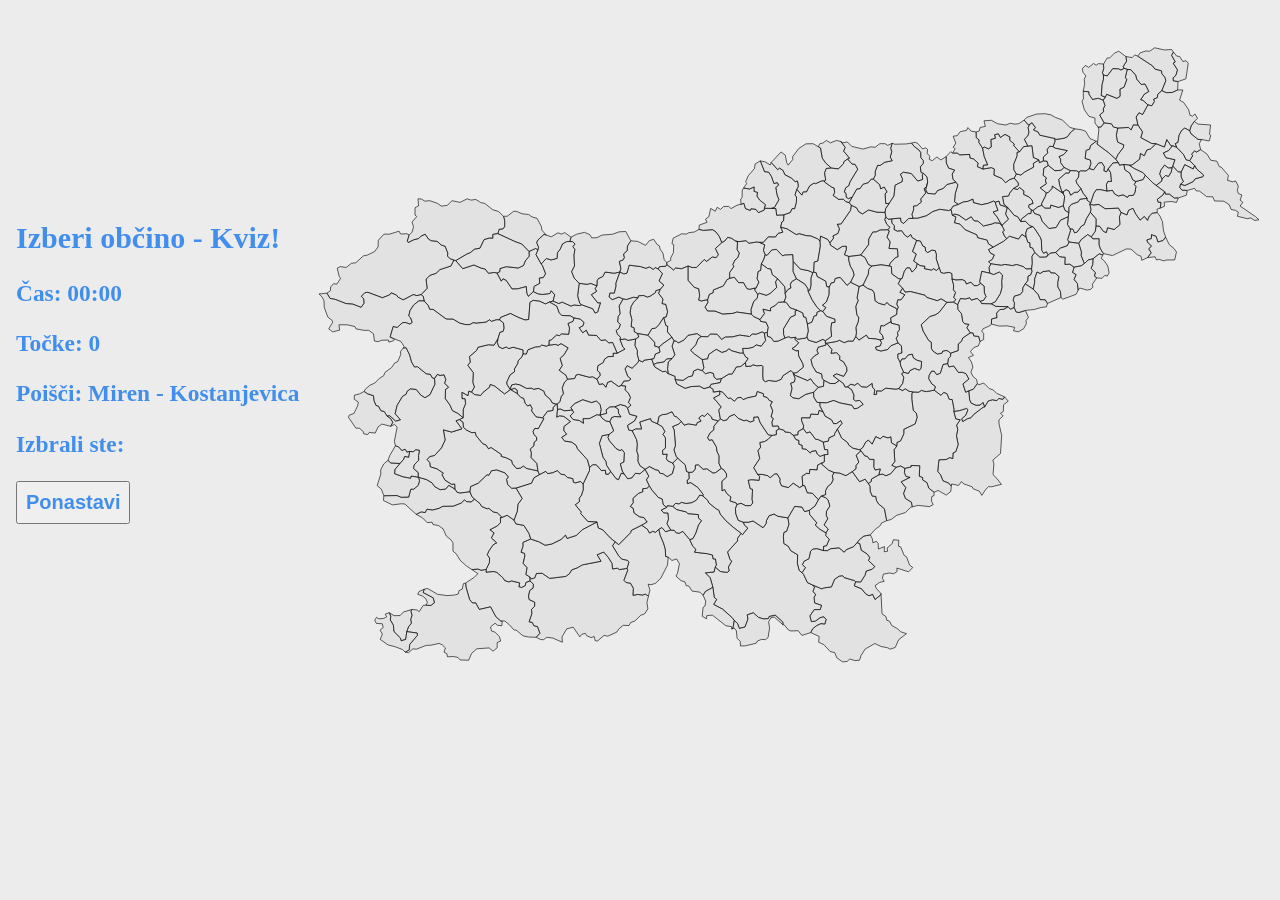
<file: obcine/map.html>
<!DOCTYPE html>
<html>

<head>
	<link rel="stylesheet" href="styles.css">
	<title>Občine</title>
</head>

<body>

	<div id="intro">
		<h2>Izberi občino - Kviz!</h2>
		<h3>
			Čas:
			<span id="timeTitle">00:00</span>
		</h3>

		<h3>
			Točke:
			<span id="scoreTitle">0</span>
		</h3>

		<h3>
			Poišči:
			<span id="searchTitle"></span>
		</h3>

		<h3>
			Izbrali ste:
			<span id="obName"></span>
		</h3>

		<button onclick="reset()" id="resetButton">Ponastavi</button>
	</div>

	<svg id="map" xmlns="http://www.w3.org/2000/svg" xmlns:xlink="http://www.w3.org/1999/xlink" version="1.1"
		viewBox="-10 -10 1068 713.5" height="704" width="1061" id="Slovenia_Občina_2011">
		<path id="SI-001"
			d="m 155.8,412.9 -3.7,1.4 6.6,8.9 -11.5,3.6 -9.1,-2.5 2,11.3 -4.1,8.7 -7.5,8.4 -5.5,1.3 -3,3.4 3,3.3 0.6,4.7 7.7,2.4 6.8,4.8 -1.6,1.5 3.5,6.2 7.3,4.6 3.4,-0.3 0.2,5.5 2.2,3.4 3.4,1.1 11.2,-1.5 0.7,-5.7 8.5,-3.8 9.7,-9.3 2,0.6 3.1,-5.2 5.9,-0.7 9,3.2 3.6,4.4 -1.9,2.7 1.2,5.8 4.5,4.2 4.9,-0.2 17.2,-5.5 2.7,-6 6.1,-3.5 -1.8,-4.2 -12.5,-2.7 -3.6,-2.7 -3.1,2.2 -4.5,0.6 -4.5,-5.3 -0.9,-3.6 -5.9,-3 -5.7,-1.6 0.2,-2.1 -11.5,-7.8 -2.9,1.4 -2.8,-4.3 -3.5,-1.3 -7.3,-8.8 -1.1,-3.8 -3.7,0.4 -6.1,-3 -3.3,-3 -0.3,-5.5 z"
			data-name="Ajdovščina " />
		<path id="SI-002"
			d="m 948,108.8 -1.8,-0.1 -4.6,-6.8 -2.7,8.3 -9.3,-3.7 -6.1,5.8 -4.1,1.2 -2.9,6.4 -4.2,-2.6 -0.9,6.4 -8.4,6.4 -3.5,0.2 6.1,3.9 9.5,4.5 2.5,2.8 8.8,8.8 3.4,2.6 6.1,-4.7 0.5,-2.5 -2.6,-5.3 1.1,-4.4 4.2,-5.7 4.2,3.2 4.1,-0.1 0.9,-2 2.4,-7.1 -10,-2.2 -2.9,-5.3 5.8,-2.6 z"
			data-name="Beltinci " />
		<path id="SI-003"
			d="m 246.8,240.1 -5.8,-10.4 2.2,-5 -2.4,-1.9 -7.6,3.4 0.3,5.2 -4.3,5.2 -2.1,5.2 -5.8,2.8 -13.3,-1.5 -7,2.1 -0.3,3.6 -3.1,1.3 4.8,9.1 1.9,-2.6 3.6,1.8 6.5,9.5 6.4,-0.2 9.4,-2.5 0.6,7.4 1.7,3.5 5.6,-5.3 0.9,-5.8 6.2,-3.4 -0.5,-5.8 4.3,-0.5 2.7,-4.3 -3.4,-8.9 z"
			data-name="Bled " />
		<path id="SI-004"
			d="m 151.9,236.4 -2.2,-0.7 -3.1,6.6 -12.4,4.1 -4.2,4.1 -6.7,2.2 -4.4,4.3 1.2,10.2 -6.7,6.9 2.4,2 1,5.1 4.4,4.9 1.8,4.4 3.8,0.1 13.2,9.8 2.1,1 h 6.8 l 7.1,4.3 6.5,1.7 h 5 l 3.8,-2.1 3.2,0.6 11.1,-1.2 3.8,-2.6 2.3,1.8 5.1,-1.8 3.8,0.1 1,-2.7 11,-4.4 8.5,4.2 7.7,3 4.1,-0.5 1.4,-19 3.5,-2.3 7.3,1 6.4,3 4.5,-2.1 4,-1.1 1.8,-7 -3.9,-4.5 -1.4,3.1 -8.6,1.1 -4.8,-0.8 -5,-2.4 -5.6,5.3 -1.7,-3.5 -0.6,-7.4 -9.4,2.5 -6.4,0.2 -6.5,-9.5 -3.6,-1.8 -1.9,2.6 -4.8,-9.1 -3,-0.6 -6.4,0.9 -3.7,-4.7 -4.4,-1 -8.1,-3.5 -12.3,4.1 z"
			data-name="Bohinj " />
		<path id="SI-005"
			d="m 338.8,473.2 -1.9,-3.1 -2.2,-8.1 4,-2 0.5,-10.3 -2.8,-3.6 -2,1.3 -4.4,-2.3 -7.4,-8.7 -1.6,-3.5 1.2,-3.5 -7.8,1.5 -3,8.4 4,15.5 3.2,4.5 0.9,4.6 4.3,6.6 h 0.1 l 6,8.1 2.8,1.1 3,-7.1 z"
			data-name="Borovnica " />
		<path id="SI-006"
			d="m 100.2,207.9 -2.6,-1.4 -7,0.3 -1.7,-3.1 -10.7,3.3 h -6.1 l -6.2,6.8 -0.3,7.3 -3.9,5.3 -7.9,3.8 -4.5,0.9 -8.4,7.6 -5,0.7 -5.8,4.6 -6.3,-1 -3.6,1.8 2.2,9 1.6,2.4 -4.2,6.3 -3.6,-0.5 -3.3,3.7 -0.2,4.1 -3.9,2.7 3.4,5.8 5.7,1.1 12.1,4.7 7.6,0.6 9.2,3.6 3.3,-4.6 -0.4,-4.8 -2.6,-2.9 3.9,-4 3.3,-0.4 16.1,6 8.1,-3.2 1.7,-2.2 5.8,2.4 1.6,2.3 6,3.1 11.2,-5.9 3.9,1.2 4.7,-1.2 6.7,-6.9 -1.2,-10.2 4.4,-4.3 6.7,-2.2 4.2,-4.1 12.4,-4.1 3.1,-6.6 -4,-1.4 -3,-3 0.4,-3.2 -3,-7.7 -4.3,-1.4 -4.6,-4 -6.7,-0.8 -2.8,-1.7 -3.7,-5.4 -4.6,1.9 -2.7,2.8 -5.5,1.4 -6,3 -1.1,-1.7 z"
			data-name="Bovec " />
		<path id="SI-007"
			d="m 50.2,381.7 -5,2.6 -6,1.6 v 4.5 l 4.5,3.2 -0.8,4.1 -4.2,8.5 -5,1.7 -1,2.5 8.2,12 4,0.2 4.1,3.4 0.5,2.6 4.5,1 2,-2.4 6.4,0.7 3.2,-6.8 4.2,-3.2 9.9,2.5 2.3,-4.4 -2.5,-4.2 -3.8,-2.7 -3.2,-5.1 -3.8,-1 -2.5,-4.9 -2.9,-0.9 -2.1,-5.3 -0.7,-5.5 -6.5,-2.1 z"
			data-name="Brda " />
		<path id="SI-008"
			d="m 322.2,429.4 -1.2,3.5 1.6,3.5 7.4,8.7 4.4,2.3 2,-1.3 2.8,3.6 -0.5,10.3 -4,2 2.2,8.1 1.9,3.1 4,5.5 4.6,-0.9 4,-5.2 5.1,0.6 5.7,-5 -5.7,-4.1 -2.2,-4.9 0.2,-6.9 -1.5,-4.2 0.6,-8.1 -0.9,-4.9 -4.9,-9.8 -3.8,-0.8 -1.3,-5.1 7.8,-5 2.6,-5.2 -8.1,-2.2 -2.3,-6.8 -1.9,-2.3 -6.1,-1.7 -6.3,2.6 4,2.7 0.3,4.4 2.6,4 -7.1,-0.4 -3.2,1.2 -2,4.6 4.3,10.1 z"
			data-name="Brezovica " />
		<path id="SI-009"
			d="m 702.2,486.9 0.5,-2.5 7.6,1.7 3.1,-4.2 2.9,2.5 9.1,3.2 1.1,2.2 6.8,2.6 2.9,4.7 3.7,-5.8 3.7,-4 3,0.3 11.3,-2.7 -5,-6.6 -4.3,-4.2 1,-11.9 -1.2,-4.3 8.5,-7.3 1.3,-20 -2.9,-12.7 -0.2,-4.6 4.8,-4.4 -3,-3 3.1,-1.9 0.3,-7.5 5.2,-4.1 -4.1,-4.7 -1.8,2.7 -4.6,-1 -2.2,2.5 -4.8,-1 -4.7,1.3 -4,6.7 -1.7,0.3 -10.3,7.9 -3.3,3.8 -3.9,1.1 -5.1,3.1 -1.1,-3.1 4.4,-3.8 2.5,-6.2 -1.5,-1.5 -8.2,2.5 -6.1,0.8 2.2,8.4 4.9,1 -4,5.9 1.3,4.8 -1.4,7 1.9,9.8 -2.6,7.8 -3.1,1.5 -0.3,6.3 -3.4,-1.2 -4,2.2 -8,0.3 -1.3,13.1 3,3.3 2.8,6.9 6.5,2.7 z"
			data-name="Brežice " />
		<path id="SI-010"
			d="m 887.2,89.1 -4.8,-1.1 -2.3,-3.6 -8.2,-1 -3.3,4.5 -3.4,0.2 1,2.2 -1.5,14.3 -0.7,2.3 13,9.7 8,7.3 2.4,-5.3 5.9,-7.7 0.6,-3.1 -6.9,-3.1 -1.4,-7.5 z"
			data-name="Tišina " />
		<path id="SI-011"
			d="m 604.2,263.5 -4.4,1.7 -2.2,12.7 1.2,2.8 -2.7,6.7 1.4,9.9 2,1.8 -0.6,5.2 -2.6,6.4 0.6,5.6 -0.8,4.3 3.6,4.1 8.2,-5.6 2.3,3.6 8,0.6 5,1.2 3.8,-1.2 -1.3,-4 -2.9,-3.3 1.4,-7.5 2.8,0.5 8.1,-4.7 0.6,1.6 -0.8,-5.9 6.7,-3.8 0.4,-5.3 -1,-1.6 -7.6,-3.7 -2.4,-2.8 -3.1,2.7 -6.4,-1.9 -3.8,-2.6 -1,-8.7 -2.2,-3.3 -5.1,-1.7 z"
			data-name="Celje " />
		<path id="SI-012"
			d="m 382.8,299.6 2.8,-0.6 1.6,-5.7 -2,-8.3 -4.2,-0.9 1.1,-4.9 -4.9,-6.5 1.9,-4.6 -5.1,1.7 -0.2,2 -6.1,4.1 -3.2,0.9 -3.8,-1.7 -5.9,0.3 -0.7,2.4 -4.7,4.7 -2.9,4.9 -1,6.9 2,7.8 -0.9,7.7 3.3,1.2 0.3,4.5 3.7,1.9 11.5,1.9 4.4,-7.4 3.9,-0.4 3.8,-3.8 z"
			data-name="Cerklje na Gorenjskem " />
		<path id="SI-013"
			d="m 358.4,530.3 6.1,-3.6 -3.5,-4.8 -5.3,-1.2 -5.7,-4 -1.1,-5.4 -3.1,-1.8 3.3,-4.2 -0.3,-4.9 6,-5.4 4.9,-1.9 -0.2,-3.3 4.9,-0.6 2.6,-2.4 -3.3,-7 2.6,-4 -4.1,-7.6 v 0 l -5.7,5 -5.1,-0.6 -4,5.2 -4.6,0.9 -4,-5.5 -3.1,-0.6 -3,7.1 -2.8,-1.1 -6,-8.1 h -0.1 l -2.2,3.1 -3.1,-0.1 -0.4,-4.3 -4.4,0.4 -5.7,-6.5 h -4.1 l -3.4,3 -0.1,3.4 -7.1,15.1 0.2,6.2 -2.1,6.3 -2.4,3.3 0.3,3.6 -4.7,3.5 6.8,8.4 -1.1,1 8.3,9.2 10.1,0.6 1.4,6.6 5.2,2.2 8.3,9 5.3,4.2 4,3.2 13.2,-13.3 0.9,-2.6 z"
			data-name="Cerknica " />
		<path id="SI-014"
			d="m 226.7,339.9 v -4.3 l -11,-3 -5.1,1.4 -2.6,-1.7 -4.4,1.7 -3.9,-2 -1.6,-4.7 0.8,-4.5 -4.5,7.5 -6.3,-0.5 -11.5,2.8 -1.7,3.7 -7.8,6.6 0.9,6.2 -2.8,3.5 6.2,8.3 -0.6,10.7 1.8,5.2 -3.3,5.6 3.6,2.8 6.6,1 2.7,-3.4 7.2,-5.8 0.8,-3 4.8,1.7 11.1,8.8 6.6,-4.9 -0.4,-0.3 -3.4,-5.4 -0.3,-2.7 3.7,-7.9 4.8,-3.4 0.1,-3.4 3.8,-6.2 0.1,-2.5 4.2,-4.5 z"
			data-name="Cerkno " />
		<path id="SI-015"
			d="m 948.3,131.4 -0.9,2 -0.9,4.6 -3,4.8 -3.3,-1 -3.8,3.9 -0.5,2.5 -6.1,4.7 9.5,7.1 0.8,2.6 h 4.4 l 5.6,4.4 4.2,-0.2 9.1,-3.1 0.8,-4.7 -2.3,-0.8 h -3.3 l -2.6,-2.9 0.9,-3.8 3.2,-2.9 -2.5,-5.1 v -5.6 l -3.4,-0.2 z"
			data-name="Črenšovci " />
		<path id="SI-016"
			d="m 494.7,178.2 -0.2,2 -6.5,2.8 -2.8,-3.6 -5.4,-0.7 -0.8,1.9 -5.3,-2 -1.8,-5.9 -3.3,1.2 -4,0.8 -7,3.9 -2.5,-2.4 h -5.5 l -3.8,3.3 -3.5,-2.4 -2.2,4.4 -5.1,-3.1 -2,9.1 -3.7,2.9 1.6,3.5 -8.5,3 -0.4,4.8 4.8,1.2 10.2,-0.8 3.6,2.2 4,5.3 2.7,6.8 3.6,-2 3.1,-3.9 4.2,1.2 4.5,3 3.5,0.6 8.1,-0.9 3.2,2.8 7.9,-1.4 3.7,0.3 h 4.5 l 5.3,-6 8,0.1 3,-4 5.3,-1.4 -2.4,-5.5 1.2,-5.8 2,-1.3 0.4,-6.7 -8.1,0.4 -0.8,-7.3 -5.6,-0.2 z"
			data-name="Črna na Koroškem " />
		<path id="SI-017"
			d="m 546.2,649.5 9.3,4.3 -0.6,6.4 5.8,2.7 7,7.6 5.1,1.3 2.3,5.7 6.3,4.5 5.1,-0.4 2.8,-2.7 6.1,1.7 4.9,-0.4 1.7,-5.3 4.7,-7.2 10.6,-6 6.9,3.2 7.4,1.5 2.8,1.5 5.6,-1.9 3.7,-8.5 8.8,-6.8 -6.7,-2.2 -3,-3.1 -6.7,-3.8 -2.5,-4.8 -3,-1 -0.9,-4.1 -4.4,-3.1 -1.1,-22.4 -1.1,2.1 -5.6,4.4 -2.6,-5.7 -4.1,1.6 -4,-2.5 -4.1,-5.2 -8.1,-3.3 1.4,-4.6 -1.2,-1.2 -11.5,-3.4 -1.7,-2.1 -3.9,0.5 -5.1,3.5 -3.5,8.5 -8.5,1.1 -2,1.1 -10.5,-4.4 2.2,2.5 -1.7,4.7 2.9,3.4 -1.6,3.3 0.6,6.2 7.6,2.5 -1.4,4.7 -6.8,0.1 -4.7,7 1.6,6.3 4.5,-0.4 5.4,-4 4,-0.9 2.5,3 -1.4,5 -4.4,-0.5 -4.7,2.2 -4.6,3.7 z"
			data-name="Črnomelj " />
		<path id="SI-018"
			d="m 826.7,175.3 -5.3,2 -8.7,-2.6 -0.5,3.4 -6,-0.1 -3.5,-3.1 -4.4,1.7 -5.4,4.2 1.7,3.3 6.2,2.1 2.4,6.6 7.5,8 8,-1.2 4.9,-8.1 8.6,-3.9 0.6,-4.6 -4.3,-2.5 z"
			data-name="Destrnik " />
		<path id="SI-019"
			d="m 235.1,545.6 -1.8,-6.1 -5.7,-9 -8.8,-1.7 -2.2,-4.2 -7.7,-5.4 -7.4,3.1 0.1,5 -3.4,3.6 -8.4,4.4 4.6,3.5 -3,5.6 5.9,5.5 -3.8,2 -4.5,6.4 -2.2,4.7 2.6,3.8 -0.1,4.9 -3.7,7.6 v 3.3 l 8.3,-0.9 3.6,1 6.5,5.7 2.3,3.4 4.5,1.5 3.1,-1.1 9,2.2 -0.9,4.2 2.9,0.9 4.2,-2.1 0.7,-3.5 4.6,-1.7 v -4.3 l -4.6,-2.9 1.3,-7.6 -4.4,-4.9 2,-8.3 -0.5,-2.8 -3.8,-1.1 2.3,-6.9 -0.1,-4 z"
			data-name="Divača " />
		<path id="SI-020"
			d="m 446.8,467.1 -6.2,4.6 -3,0.6 -6.9,-4.8 -4.1,0.6 -5.3,-5 -3.3,0.4 -0.1,4.3 -2.9,3.5 -4.3,0.3 0.4,7 -2.2,1.6 0.2,3.9 3.6,-1.1 7.9,5.2 6,7.7 -0.3,1.8 5.7,5.3 0.9,2.5 7.9,6.4 3.2,1.7 1.6,4.3 6.2,7.4 8.2,7.2 8.8,6.8 1.6,1.5 5.9,-7.4 -3.6,-3.1 -1.5,-3.4 -5.6,-2.1 -2.7,-7.3 -0.4,-5.6 1.7,-4.6 -0.9,-1.8 -6.9,-2.3 1.2,-4.2 -4.7,-4 -2.5,-4.5 -2.7,1.6 -0.2,-10.6 5.2,-4.7 -0.1,-3.5 -2.8,-4.5 z"
			data-name="Dobrepolje " />
		<path id="SI-021"
			d="m 308.8,368.1 -4.9,-2.7 -3.7,0.5 -12,-3.2 -2.7,0.7 -1.6,3.9 -7.9,0.7 -3.5,3.8 -2.4,5.8 1.3,6.7 -2.4,3.1 -1.4,5.6 -3.1,2.6 0.4,6.1 3,-0.5 4.6,2 9,-0.8 -1.8,-3.1 4.7,-4.3 8.6,-4.1 9.7,3.2 5.4,-1.7 4.1,3.8 1.1,5.6 -1.1,6.1 7.3,-1.9 -0.6,-3.9 4.2,-3.2 5.3,-0.1 6.3,-2.6 6.1,1.7 1.9,2.3 3.8,-3.3 -2.8,-2.9 2.3,-5.6 -2.3,-4.8 -3.7,-3.7 0.6,-4.2 -5.1,-0.6 -2.9,1 -8.1,-5.9 -4,1.4 -1.9,5.4 -3.2,-3.9 -4.3,0.8 z"
			data-name="Dobrova - Polhov Gradec " />
		<path id="SI-022"
			d="m 425.8,358.6 -5.1,-1.7 -4.7,2.2 -1.3,5.2 -4.4,1.1 -6.1,4 -8.7,-1 1.9,5 9.2,4.9 7.1,-2.1 9,-0.3 4.9,2.7 6.3,-1.8 1.5,-3 10.1,-1.9 1.5,-4.5 -5.4,0.7 -2.6,-2.1 -1,-4.4 -3.8,-1.1 -4.9,1.5 z"
			data-name="Dol pri Ljubljani " />
		<path id="SI-023"
			d="m 424.5,320.7 -4.6,-3.3 -10,1.9 -4.5,5.2 -6.5,3.3 -2.2,-2.2 -0.4,0.1 -2.1,-0.3 -2.1,6 3.1,9.6 -3.1,4.1 -4.2,3.8 -0.8,7.5 0.7,5.5 7.6,3.1 0.1,3.4 8.7,1 6.1,-4 4.4,-1.1 1.3,-5.2 4.7,-2.2 5.1,1.7 1.7,-3.2 -1.8,-9.1 -8.8,-6.4 -4.1,-3.9 5.7,-6.1 2.5,-6.5 z"
			data-name="Domžale " />
		<path id="SI-024"
			d="m 856.7,182.6 -4.5,7.4 -2.3,6.3 -3.1,1.7 -4.7,6.6 -2.9,0.9 -1.9,-4.1 -3.1,-0.4 0.4,2.1 -3.2,10.1 1.7,2.5 10.7,1.5 2.9,-4.3 7,-5.4 4.1,2.5 4.4,-6.2 0.9,-5.9 0.1,-7.8 z"
			data-name="Dornava " />
		<path id="SI-025"
			d="m 554.4,109.8 -5.7,-3.3 -7.9,0.2 -7.9,5.1 -6.9,9.2 0.2,3.1 -5.2,6.3 -1.6,-3 -1.5,-8.1 -4.7,-3.6 -11,11.7 7.2,8 2.1,-1.7 3.9,2.6 1.9,4.6 7.4,3.9 4.1,3.9 2.6,-0.7 1,5.7 -1.7,3.6 5.6,6.4 1.5,-3.6 h 3.6 l 3.6,-6.7 4.9,-3.1 1.7,0.7 6.7,-3.1 3.1,-0.1 1.4,-0.8 -1.3,-8.1 2,-4.9 5.6,-0.4 -6.2,-5.5 -3.9,-5.5 -1.9,-11.3 z"
			data-name="Dravograd " />
		<path id="SI-026"
			d="m 791.2,179.9 -2.9,-2.5 0.3,-3 4.5,-1.5 -1.1,-3.7 -3.3,-3.5 -6.1,-2.9 0.4,-3.7 -5,-4 -2.1,2.3 -4.6,-1.2 -4.1,4.9 -1.4,3.5 -6.7,0.7 1.6,8.6 3.9,3.1 7.6,9.2 3.7,1.4 3.5,5.5 0.8,-2.9 7.4,-5.9 3.2,-0.3 z"
			data-name="Duplek " />
		<path id="SI-027"
			d="m 226.7,339.9 -1.4,3.4 -4.2,4.5 -0.1,2.5 -3.8,6.2 -0.1,3.4 -4.8,3.4 -3.7,7.9 0.3,2.7 3.4,5.4 1.7,-4.8 4.5,-1 4.5,0.9 7.6,4 5.4,-0.3 2.5,1.3 5.3,-1.1 5.8,3 1.5,4.2 5.5,4.7 2.4,4.2 4.2,1.5 1.3,-0.3 3.1,-2.6 1.4,-5.6 2.4,-3.1 -1.3,-6.7 2.4,-5.8 3.5,-3.8 -1.7,-4.3 -7.5,-5.5 3.5,-5.2 -2.5,-8 4.5,-4.2 4.4,-7.5 -7.9,-4.8 -3.2,2 -3,-1.1 -7.3,0.9 -2.9,1.1 -5.1,-1.3 -2.1,1.8 -4.7,0.3 -8.5,3.2 -1.7,4.7 z m -6.2,44.4 -0.4,-4.1 -2.7,-2 -4.7,1.4 z"
			data-name="Gorenja vas - Poljane " />
		<path id="SI-028"
			d="m 857.8,210 -4.1,-2.5 -7,5.4 -2.9,4.3 3,9.7 -0.4,3.7 3.6,9.1 4.2,-4 5.4,-1.3 6.9,-5.5 4.1,1.3 0.6,-1.7 -3.3,-5.2 -1.5,-4.4 0.1,-6.9 -7.1,0.1 z"
			data-name="Gorišnica " />
		<path id="SI-029"
			d="m 863.2,103.8 -6.9,-3 -4.9,-8.1 -4.7,-1.7 -7.3,-1 -5,4.3 -3.1,4.5 -4,1.7 -8.7,1.3 -1.6,-1.1 0.4,3.4 -2.2,5.7 2.4,1.7 13.4,2.7 -4,4.4 -5.3,2.3 2,2.8 -0.1,3.8 3.8,5.4 6.9,3.5 7.1,0.3 2.5,1.3 2.1,-1.3 5.8,0.2 3.7,-2.7 1.9,-5.8 -0.8,-3.8 -5.7,-1.7 1.1,-9 3.9,-1.2 1,-4 z"
			data-name="Gornja Radgona " />
		<path id="SI-030"
			d="m 484.1,266.9 -5.7,1.3 -3.1,-0.7 -3.8,-6.7 H 466 l -4.7,-6 -5.2,1.2 -3.1,1.6 -4,6.9 -11,4.4 -0.3,3.1 -4.2,1.8 -1.9,5.9 0.2,3.3 -3.1,5.1 2.9,4.3 8.3,0.1 8.5,3.3 11.3,-0.8 4.4,-1.5 16.1,2.3 -0.3,-5.3 3,-8.9 3.8,-3.3 0.7,-4.5 -3.1,-4.2 z"
			data-name="Gornji Grad " />
		<path id="SI-031"
			d="m 909.3,9.3 -3.2,-1.4 -3,3 -7,-1.2 0.9,5 -4.1,6.5 1.7,1.7 3.1,1.1 4,0.4 5.3,6 1.1,4.4 5.1,6 4.2,-0.5 4.2,8.2 -4.9,2.9 -4.2,6.4 2.6,0.6 5.5,5 4.3,1 3,-4.8 -0.9,-2.5 4.1,-1.7 0.4,-3.6 4.6,-4.2 4.4,-11 -0.9,-3.6 -3.6,-4.5 -0.2,-2.9 -7.4,-2 -2.7,-3.6 z"
			data-name="Gornji Petrovci " />
		<path id="SI-032"
			d="m 402.4,414.9 -2.9,3 -6.8,2.8 1.8,3.9 1.4,17 -1.7,5 2.4,7.2 1.8,2.1 8.3,7.3 1.4,7.4 2.6,1 4.3,-0.3 2.9,-3.5 0.1,-4.3 3.3,-0.4 5.3,5 4.1,-0.6 6.9,4.8 3,-0.6 6.2,-4.6 -2.6,-5.5 0.2,-8.3 -2.4,-5 -0.6,-4.8 -4.7,-8.2 -3.3,0.6 -1.7,-2.9 2.4,-4.9 4.5,-3.9 v -3.9 l 4.8,-5.9 -6.9,-1.9 -0.4,-2.3 -4.5,-4.2 -3.6,3.4 -2.5,-1.3 -3.7,3 2.5,3.5 -4.2,1.6 -1,2.9 -9,-1.4 -4.5,1.4 z"
			data-name="Grosuplje " />
		<path id="SI-033"
			d="m 949,4.8 -2,-2.9 -8.1,0.5 -10.8,-2.4 -5.7,3.9 -4,-0.4 -6.5,2.2 -2.6,3.6 16.4,10.7 2.7,3.6 7.4,2 0.2,2.9 3.6,4.5 0.9,3.6 -4.4,11 4.9,2.3 6.8,-0.3 5.9,-2.8 0.3,-9.3 -5.2,-0.9 -0.1,-3.3 3,-2.6 1.8,-6.2 -4.8,-7.4 2.4,-1.4 -4.1,-7.2 z"
			data-name="Šalovci " />
		<path id="SI-034"
			d="m 563.8,328.1 -1.5,-0.9 0.8,2.9 -8.7,2.5 -1.4,3.5 1.5,3.6 -4.2,2.4 -3.9,4.2 1.4,6.5 4.4,7.3 6,2.1 0.6,4.8 1.9,2.3 6.9,3.6 h 5.6 l 4.7,-3.4 -6.9,-5.3 3.8,-2 7.9,2.8 3.7,-6 -0.3,-4 -3.6,-6.3 -4.3,-2.5 0.3,-3.6 -3.5,-4 -6.3,0.7 1.1,-4.1 z"
			data-name="Hrastnik " />
		<path id="SI-035"
			d="m 185.6,579.3 -5.5,1 -3.5,-1.4 -6.8,0.6 6.7,4.5 -3.9,4 -9.8,6.5 0.5,4.6 4.1,14 3.2,3.6 3.4,-0.2 4,7.3 12.5,-2.9 5.9,11 5.4,4.8 1.6,-0.1 3,0.1 4.9,4 5.5,6.1 2,-0.2 7.8,6.5 5.9,1.3 8.7,0.3 4.2,-4.4 -2.6,-7.4 -4.2,-1.1 -1.7,-3.6 -3.5,-0.7 3.1,-9.1 -0.5,-4.6 3.5,-3.5 0.1,-4.6 -6.2,-2.9 -0.7,-4 1.5,-6.2 3.6,-2.4 0.4,-4.5 -3.8,-3.5 -4.6,1.7 -0.7,3.5 -4.2,2.1 -2.9,-0.9 0.9,-4.2 -9,-2.2 -3.1,1.1 -4.5,-1.5 -2.3,-3.4 -6.5,-5.7 -3.6,-1 -8.3,0.9 z"
			data-name="Hrpelje - Kozina " />
		<path id="SI-036"
			d="m 155.8,412.9 4.3,3.1 0.3,5.5 3.3,3 6.1,3 3.7,-0.4 1.1,3.8 7.3,8.8 3.5,1.3 2.8,4.3 2.9,-1.4 11.5,7.8 -0.2,2.1 5.7,1.6 5.9,3 0.9,3.6 4.5,5.3 4.5,-0.6 3.1,-2.2 3.6,2.7 12.5,2.7 -1.1,-8.2 -6.4,-6.6 0.3,-5.4 -1.3,-4 4.1,-3.6 0.4,-4.2 2.7,-2 -0.1,-3.5 -3.1,-3 -0.8,-3.4 1.9,-3.3 3.9,0.3 6.2,-11.2 -1.5,-0.8 -7.2,-1.2 -5,-6.6 0.7,-2.6 -2.2,-4.3 -2.8,1.6 -2.7,-3 -1.8,-5.6 -3.1,-1 -3.7,-4 -7.8,-4.7 -6.6,4.9 -11.1,-8.8 -4.8,-1.7 -0.8,3 -7.2,5.8 -2.7,3.4 -6.6,-1 -3.6,-2.8 -2.9,-1.1 -1,5.1 -6.7,-3.9 0.1,7.2 3.3,0.1 0.7,5.5 -2.6,6.2 -0.1,9.4 z"
			data-name="Idrija " />
		<path id="SI-037"
			d="m 362.2,468.2 4.8,-3 6.9,3.6 3,0.5 1.5,3.1 3.8,0.8 4.5,3.2 5.8,-3.4 2.2,-8 -1.8,-3.8 -5.5,-2.4 -1.6,-2.6 0.9,-4.9 -4.8,0.4 -0.4,-4.5 3.3,-2.6 v -11.4 l -2.8,-4 2.3,-2.8 -3.1,-5.6 -5.2,-3.1 -6.7,-3 -1.1,-2.9 -12,3.8 2.1,7.7 -6.5,-0.1 -4,2.1 4.9,9.8 0.9,4.9 -0.6,8.1 1.5,4.2 -0.2,6.9 2.2,4.9 z"
			data-name="Ig " />
		<path id="SI-038"
			d="m 241.2,654.7 5.1,2.6 h 3.2 l 3.5,-2.6 6.7,0.9 10.6,4.6 -0.4,-6 5.3,-8.9 7.1,-1.8 7.4,10.7 2.4,-2.9 3.7,-0.9 1.5,2.6 5,2.1 3.3,-1.3 1.1,4.6 2.7,0.4 7.2,-6.2 4.1,0.9 10.1,-4.6 1.9,-3.1 5.1,-4.4 6.5,0.3 1.9,-3.4 4.5,-1.6 6.7,-6.5 4.2,-1.4 3.7,-5.7 -1.1,-7 1.7,-7.1 -3.2,-2.2 -3.5,1 -5.2,-0.7 -5.2,1 0.4,-7.8 -3.2,-5.6 -5.1,-0.9 -2.2,-2.4 4.3,-11.2 -0.9,-2 -8.3,1.3 -2.3,-1.5 -5.5,0.8 -0.4,-6 -4.5,-7.1 -4.9,-5.7 -7.3,3.1 4.3,7.2 -20.7,4 -5.7,3.3 -6.2,2.3 -2.6,4.4 -4,2.8 -17.8,2.2 -8.4,-5.7 -6.3,0.2 -1.9,4.9 -3.6,1.2 -1.6,-2 v 4.3 l 3.8,3.5 -0.4,4.5 -3.6,2.4 -1.5,6.2 0.7,4 6.2,2.9 -0.1,4.6 -3.5,3.5 0.5,4.6 -3.1,9.1 3.5,0.7 1.7,3.6 4.2,1.1 2.6,7.4 z"
			data-name="Ilirska Bistrica " />
		<path id="SI-039"
			d="m 446.8,467.1 3,1.7 2.8,4.5 0.1,3.5 -5.2,4.7 0.2,10.6 2.7,-1.6 2.5,4.5 4.7,4 -1.2,4.2 6.9,2.3 0.9,1.8 4.5,-1.4 5.2,2.7 5.5,-0.1 2.4,-3 -0.8,-4 0.5,-11.2 -2.5,-0.6 -2.3,-9.3 3.9,-0.6 8.2,0.7 0.6,-4.5 -2.1,-2.1 -4.5,-7.6 6.7,-10.1 -1.9,-8.7 2.9,-3.9 -0.8,-5.2 5,-1 3.9,-2.3 4.6,-4.6 -4.3,-0.7 -8.8,-13.2 -2.4,-6.7 -4.9,0.4 0.1,4 -4,1.3 -4.3,-2.1 -2.4,0.8 -6.6,-2.8 -4.3,-4.4 -5.7,2.5 -2.5,3.6 -3.7,0.9 -3.6,-1.9 -2.4,2.2 -4.8,5.9 v 3.9 l -4.5,3.9 -2.4,4.9 1.7,2.9 3.3,-0.6 4.7,8.2 0.6,4.8 2.4,5 -0.2,8.3 z"
			data-name="Ivančna Gorica " />
		<path id="SI-040"
			d="m 103.2,623.8 -9.5,2.9 -3.6,3.9 -6.7,0.1 -5.4,-3.3 1.7,3.9 -0.5,4.2 3.4,5.9 0.6,7 7.3,7.2 0.7,3 5.1,-1.5 1.2,-8.7 2.1,-5.5 3.1,-3.9 -0.8,-4.2 1.5,-4.2 -1.2,-4.8 z"
			data-name="Izola/Isola " />
		<path id="SI-041"
			d="m 252.5,208.1 -4.9,-5.5 -0.7,-4.3 -4.7,-8.9 -5.5,-1.5 -3.8,-2.7 -7.4,-0.9 -6.3,-2.7 -3.2,0.1 -7,5.4 h -4.1 l 1.3,4.6 v 6.9 l -1.9,2.5 -4.2,0.5 -1.5,4.8 18.8,8.7 7.8,2.9 8,8.2 7.6,-3.4 2.4,1.9 0.7,-3.3 -2.1,-4.9 1.3,-3 6.9,-6.3 z"
			data-name="Jesenice " />
		<path id="SI-042"
			d="m 853.1,167.1 -8,1.1 -1.7,2.8 -7.7,2.8 -2.9,3.5 v 5.7 l -0.6,4.6 -0.9,8.7 2.9,4.7 3.1,0.4 1.9,4.1 2.9,-0.9 4.7,-6.6 3.1,-1.7 2.3,-6.3 4.5,-7.4 0.8,-3.1 -1.4,-5.9 0.9,-1.3 -3.9,-3 z"
			data-name="Juršinci " />
		<path id="SI-043"
			d="m 386.3,240.7 -1.1,1.9 -7.1,0.5 -1.4,2.5 4.7,5.2 -3.8,8.2 5.4,4.6 -3.9,4.5 -1.9,4.6 4.9,6.5 -1.1,4.9 4.2,0.9 2,8.3 -1.6,5.7 -2.8,0.6 2.4,8.9 2,0.7 -0.2,6.4 5,5.9 2.2,3.9 2.1,0.3 0.4,-0.1 2.2,2.2 6.5,-3.3 4.5,-5.2 10,-1.9 4.6,3.3 7.4,0.3 2.6,-3 7.7,0.2 5,5.8 3.9,-2.7 8.1,-0.2 8.1,-2 10.8,1.6 3.2,-2.7 4.4,0.2 6.5,-2.6 2.4,1.4 3.3,-1 1.1,-5.6 -2.4,-5.5 -6.1,-1.1 -0.7,-2 -7.2,-3.4 -2.4,-2.6 -16.1,-2.3 -4.4,1.5 -11.3,0.8 -8.5,-3.3 -8.3,-0.1 -2.9,-4.3 3.1,-5.1 -0.2,-3.3 -7.1,1.5 -2.8,-1 1.1,-4.7 -1,-7.8 -5.2,-1.8 -6.6,-7.7 v -15.9 l -7.6,3.1 -6.2,-1 -2.5,2.3 z"
			data-name="Kamnik " />
		<path id="SI-044"
			d="m 128.3,367.2 -2.3,-0.5 -2.3,-4 -4.7,-0.7 -9.7,-7.9 -3.2,0.4 -3.3,-5.5 -2.1,-7.8 -3.9,-8.1 -3.2,0.3 -3.3,4.2 0.6,2.8 -3.6,8.3 -3.2,1.3 -3.5,5.2 -7.3,5.3 -1.5,3.7 -4.9,3.1 -4.9,5 -5.5,2.5 -5.1,4.4 -1.2,2.5 3.8,2.6 6.5,2.1 0.7,5.5 2.1,5.3 2.9,0.9 2.5,4.9 3.8,1 3.2,5.1 2.9,-0.4 6.5,6 5.4,-1.5 -5.9,-6.8 2.1,-9.1 6.1,-10.2 4,-2.3 1,-3.1 3.7,-2.8 6.5,0.6 4.9,6.2 4.8,3 5.5,-3.3 5.6,-11.7 z"
			data-name="Kanal ob Soči " />
		<path id="SI-045"
			d="m 785.4,210.3 -4.7,-3.1 -3.8,5.2 -10,-3.2 -3,2.6 -3.6,3.1 -11.6,6.5 -5.2,2.7 2.4,4.1 4.1,1.9 -2.3,4.9 -4.1,2.6 2.6,2.3 11.8,1.7 3.5,-1 8.6,1.3 4.8,-1.2 7.9,2.6 2.4,2.4 6.2,-0.3 0.8,-5.8 -0.3,-8.2 3.1,-4.1 -2.5,-5 -2.8,-0.7 -0.1,-5 -2.3,-0.6 z"
			data-name="Kidričevo " />
		<path id="SI-046"
			d="m 113.4,274.1 -4.7,1.2 -3.9,-1.2 -11.2,5.9 -6,-3.1 -1.6,-2.3 -5.8,-2.4 -1.7,2.2 -8.1,3.2 -16.1,-6 -3.3,0.4 -3.9,4 2.6,2.9 0.4,4.8 -3.3,4.6 -9.2,-3.6 -7.6,-0.6 -12.1,-4.7 -5.7,-1.1 -3.4,-5.8 -8.8,0.9 3.6,3.6 1.9,3.9 0.4,7.7 3.9,10.4 5,4.1 0.3,1.9 -4.3,7.2 4.4,3.3 7.7,-1.9 -0.7,-6 9.4,0.1 8.2,1.9 1.3,2.6 8.8,1.6 h 5.3 l 5.3,3.8 1.1,8.1 4.1,0.7 3.9,-1.6 7.4,-0.2 0.6,2.3 5.4,-1.6 0.8,-2 -4.8,-2 3.4,-11.7 4.4,1.1 5.7,-5.2 3.3,-0.5 5.2,1.9 2.5,-1.8 -1.6,-5 -2.2,-2.2 1.4,-6.2 4.1,-6.1 5.8,-4.6 5.8,0.2 -1,-5.1 z"
			data-name="Kobarid " />
		<path id="SI-047"
			d="m 980.2,101.9 8.5,1.6 1.8,-6.3 -1.5,-1 1.2,-10.5 -13.9,-0.9 -4.2,-3 -3.5,5 -1.6,5.3 1.4,3.4 7.9,6.3 z"
			data-name="Kobilje " />
		<path id="SI-048"
			d="m 437.5,599.2 1.5,11.3 2.7,2.1 -3.4,5.6 10,5.3 10.5,9.4 2.4,3.1 3.6,3.3 2.1,5.6 6.3,-1.7 3.2,-8.7 -0.8,-4.7 6.8,-2.3 5.8,5.2 6.1,1.7 4.8,-0.5 0.9,-2.3 6.8,-1.4 8.4,7.7 0.1,2.9 1.7,0.4 4.4,5.4 2.5,1.1 8.2,-0.3 4.2,5.2 9.9,-3.1 1.9,-4.1 4.6,-3.7 4.7,-2.2 4.4,0.5 1.4,-5 -2.5,-3 -4,0.9 -5.4,4 -4.5,0.4 -1.6,-6.3 4.7,-7 6.8,-0.1 1.4,-4.7 -7.6,-2.5 -0.6,-6.2 1.6,-3.3 -2.9,-3.4 1.7,-4.7 -2.2,-2.5 -5.6,-2.6 -4.3,-9.2 -1.8,-1.8 -3,-2.5 -2.1,-7.9 0.3,-9.5 -7.7,-4.6 -2.6,-4.8 -5,-3.1 -0.5,-8 0.6,-4.3 3,-1.3 2.6,-7.7 -1.2,-7.2 -11.2,-1.8 -4.3,-2.5 -5.5,2 -2.8,5.3 -0.5,3.5 -3.3,4.4 -11,-7.4 -5.6,1.4 -5.4,-0.1 1.5,3.4 3.6,3.1 -5.9,7.4 -1.6,-1.5 -3.9,5.4 -0.1,3 -11.1,12.3 2.6,8 2,2.3 -3.6,6.3 0.8,4.5 -2.3,1.6 -7.5,-1.1 -5.7,-5 -1.2,5.6 -9.7,0.9 5.4,5.6 z"
			data-name="Kočevje " />
		<path id="SI-049"
			d="m 110.5,477 1.1,3.8 -1.4,5.1 -4.9,4.3 -3.4,0.1 -2.3,8.7 -8.3,0.2 -4.6,-1.9 -14.7,0.2 -0.4,5.3 10,4.9 9.9,-1.3 3.9,0.3 12.6,11.5 5.4,-2.6 4.6,0.6 1.9,-3.7 6.2,0.9 7.1,-1.8 4.4,-2.3 11.4,-0.1 9,-3.5 3.7,-3.6 1.9,1.9 5.3,0.5 4,-3.2 -3,-2.7 -2.2,-5.5 -11.2,1.5 -3.4,-1.1 -2.2,-3.4 -6.7,-4.2 -3.6,4.2 -6.1,0.7 -5.9,-3.4 -3.1,-4.2 -6,-3.6 z"
			data-name="Komen " />
		<path id="SI-050"
			d="m 103.2,623.8 -1,2 1.2,4.8 -1.5,4.2 0.8,4.2 -3.1,3.9 -2.1,5.5 11.5,1.6 0.4,2.4 -8.7,10.3 -0.5,6 -4.5,2.5 3.8,0.6 4.8,-4.3 3.7,0.5 11.1,-4.3 5.3,-0.2 9,-2 3.5,1.6 3.5,3.4 -1.5,4.7 3.1,1.7 0.7,3.5 6.6,-0.3 5,1 2.5,2.8 9.4,0.3 3.3,-7.6 5.7,-5.1 13.7,-1 4.4,3.7 4.6,-3.9 v -5.8 l 3.9,-1.6 -1.5,-5 -4.9,-5 -3.7,-1.1 -1.2,-4.6 5.1,-4.1 2.7,2.3 4.8,0.5 0.3,-5.3 -1.6,0.1 -5.4,-4.8 -5.9,-11 -12.5,2.9 -4,-7.3 -3.4,0.2 -3.2,-3.6 -4.1,-14 -0.5,-4.6 -2.5,0.7 -1.2,6 -3.6,1.7 -1,3.8 -4,1.1 -8.4,0.6 -10.4,-1.4 -11.1,-6.5 -3.7,0.8 -1.3,3.8 11.2,5.8 1.4,5.4 -4.1,3.1 -5.4,-0.4 -3,0.3 -4.4,7 -2.3,-1.9 z"
			data-name="Koper/Capodistria " />
		<path id="SI-051"
			d="m 721.8,381 -3.6,1.5 -3,-9.2 6.7,-5.4 -3.3,-5.9 -4.1,-1.7 -4.2,0.4 -5.3,-7.3 -5.4,1 -1.4,-3.7 -5.1,1 -3,9.7 -4,1.6 -2.8,-3.8 -3,-0.1 -2.7,4.7 -0.5,3.8 3.6,5.8 3.9,3 -1.4,3.9 7.5,5.7 3.3,-3.2 3.5,1.5 2.4,6.1 3.3,0.3 2,10.5 -0.2,2.6 6.1,-0.8 8.2,-2.5 1.5,1.5 -2.5,6.2 -4.4,3.8 1.1,3.1 5.1,-3.1 3.9,-1.1 3.3,-3.8 10.3,-7.9 1.7,-0.3 -1.7,-5 -3.4,2.8 -4.4,0.4 -5.6,-2.6 -1.6,-3.8 z"
			data-name="Kozje " />
		<path id="SI-052"
			d="m 283.2,300.1 6.9,1.3 4.2,3.7 -1.1,3.6 -4.3,2.2 4,5.7 3.9,-2.9 2.6,5.5 8.9,0.3 4.8,5.6 5.1,-0.6 3.8,3.4 4.1,-0.6 5.1,12 8.7,-4.7 -2.4,-2.2 -3.1,-8.2 0.5,-2.8 -3.1,-2.8 -1.8,-4.5 3.3,-2.5 1.5,-4.5 -3,-2.5 0.6,-6.3 2.1,-2.9 -1.1,-8.6 4.3,-7.8 -4.6,-2.2 -7.3,2.9 -3.6,-3 0.9,-4.2 h 4.9 l 1.9,-7.8 -0.1,-3.4 4.4,-12.3 -6.3,1.4 -10.2,-1.3 -2.5,4.9 -4.9,2.3 -1.4,2.3 -0.2,5.8 -2,2.9 1.5,3.3 -5.8,3.6 7.3,9.3 2.9,-0.3 -3.1,10.2 -2.8,1.2 -2.7,-4.8 -12.6,-4.5 -2.2,1 -6.1,-0.7 -3.1,1.3 -9.9,-4.4 -3.8,1.5 -6.3,-2.7 -4,1.1 8,4.5 2.7,7.4 2.9,3 9.6,0.4 z"
			data-name="Kranj " />
		<path id="SI-053"
			d="m 204.9,187.1 -5.7,-5.4 -6.2,-1.8 -8.8,-7 -4.8,-1.1 -5.2,-3.4 -5.3,0.8 -4.4,-1.5 -7.8,4 -9.1,-1.9 -4.9,5.1 -6.7,1 -4.6,-3.2 -8.4,-2.9 -5.5,0.5 -3.7,-2.3 -3.8,-0.3 0.6,7.8 -3.9,2.1 -0.1,8.2 2,1.6 -5.3,6.1 1.7,5.3 -1.7,6 -3.1,3.1 -2.1,6.6 1.1,1.7 6,-3 5.5,-1.4 2.7,-2.8 4.6,-1.9 3.7,5.4 2.8,1.7 6.7,0.8 4.6,4 4.3,1.4 3,7.7 -0.4,3.2 3,3 4,1.4 2.2,0.7 12,-7.1 4.1,-1.7 4.6,-3.8 6.2,-1.2 4.5,-9.5 5.6,-1.7 4.2,0.1 v -4.3 l 5.5,-0.8 1.5,-4.8 4.2,-0.5 1.9,-2.5 v -6.9 z"
			data-name="Kranjska Gora " />
		<path id="SI-054"
			d="m 641.7,442.3 -3,4.1 0.8,13.3 -3.4,4 4.8,2.3 5.2,-1.5 4.6,2.7 6.9,-1.6 v -1.7 l 9.6,0.4 -0.5,11.6 3.7,1.4 v 2.7 l 4.8,3 2,6 5.9,4.7 4.5,-2.1 9,5.2 5.1,-4 0.5,-5.9 -2.7,-3.3 -6.5,-2.7 -2.8,-6.9 -3,-3.3 1.3,-13.1 8,-0.3 4,-2.2 3.4,1.2 0.3,-6.3 3.1,-1.5 2.6,-7.8 -1.9,-9.8 1.4,-7 -1.3,-4.8 4,-5.9 -4.9,-1 -2.2,-8.4 0.2,-2.6 -2,-10.5 -3.3,-0.3 -2.4,-6.1 -3.5,-1.5 -3.3,3.2 -7.5,-5.7 -8.8,1.6 -5.4,-1.4 -2.9,2 -5.9,-0.2 -1.8,1.5 v 6.4 l 1.6,12.5 3.4,3.1 0.9,4.7 -2.2,7.2 -12.6,6 v 5.2 l -3.8,7.9 -3.8,1.5 z"
			data-name="Krško " />
		<path id="SI-055"
			d="m 729.9,93.5 -5.6,-0.9 -3.6,-4 -1.5,3.1 -7.1,1.5 -3.2,4.4 -4.6,0.6 2.9,7.8 -2.9,4.5 2.2,1.6 -2.8,4.9 5.4,0.1 2.5,2 10.9,-0.7 0.5,4.1 4,1 5,4.5 -0.8,4.1 6.2,2.6 0.5,-4.2 4.8,-0.4 -3.9,-9.5 -1.8,-9.1 -4.1,-6.4 0.2,-2.8 -3.1,-2.5 z"
			data-name="Kungota " />
		<path id="SI-056"
			d="m 896.1,9.7 -7.9,-5.9 -4.7,2.1 -5.5,5.5 -2.5,-0.2 -4.2,6.9 0.2,5.1 -1.4,4.4 1.1,2.7 4.3,0.9 6.1,-8 6.3,0.2 2.7,1.3 4,-1.8 -1.7,-1.7 4.1,-6.5 z"
			data-name="Kuzma " />
		<path id="SI-057"
			d="m 623.2,324.5 -5,-1.2 -8,-0.6 -2.3,-3.6 -8.2,5.6 -3.6,-4.1 -2.9,5.2 -5.5,-0.1 -4.3,1.8 -5.5,-2.7 -2.7,1.3 -11.4,2 6,7.1 -1.1,4.1 6.3,-0.7 3.5,4 -0.3,3.6 4.3,2.5 3.6,6.3 0.3,4 -3.7,6 -7.9,-2.8 -3.8,2 6.9,5.3 4.4,3.3 2,4.1 2.7,-0.3 3.7,-3 4.3,1.4 3.3,-2.5 4.1,4.1 6,0.4 5.9,-4.2 0.3,4 2.7,3.2 -1,5.2 3,-0.3 0.1,-3.8 5.1,0.3 4.9,-3.3 11.5,1.2 3.1,-0.8 4.3,-5.8 1.2,-6.7 -2.3,-4.1 2.3,-1.4 -3.4,-7.3 -0.6,-3.9 -2.6,-4.9 v -4.2 l 4.5,-1.3 -0.5,-7.9 -3.9,-3.3 -7.7,3.1 -3.8,4.3 -7.4,1.7 -5.1,-1.6 -0.8,-2.8 5.1,-1.2 1.4,-3.7 z"
			data-name="Laško " />
		<path id="SI-058"
			d="m 808.6,126 -4.1,-0.4 -4.3,2 -0.6,-3 -6.3,3.8 0.4,4.1 -10.4,5.7 -3.7,3.1 -5.1,-1.2 -2.4,4.7 4.3,5.1 0.4,3 -5.5,3.3 4.6,1.2 2.1,-2.3 5,4 -0.4,3.7 6.1,2.9 3.3,3.5 1.1,3.7 -4.5,1.5 -0.3,3 2.9,2.5 1.7,0.9 5.4,-4.2 4.4,-1.7 v -2.1 l 4.1,-8 1,-3.7 -6.7,-5.5 6.8,-4.6 -1.2,-4.2 1.4,-2.2 -3.8,-2.9 0.8,-7.9 4.9,-3.1 z"
			data-name="Lenart " />
		<path id="SI-059"
			d="m 961.9,158.2 2.6,0.2 8,-2.3 1.7,2.8 3.6,0.2 8.2,6.3 6.7,0.1 1.9,4.6 10.4,0.3 6,4 2,5.1 5,1.1 3,2 -1,4.5 11,2.7 4,-0.8 4,2.7 5,-0.6 -4,-3.7 -17,-11.6 3,-4.2 -3,-2.4 2,-5.7 -4,-1.7 -1,-3.3 1,-5 -3,-5.6 -3,1 -6,-1.7 1,-5.5 -8,-9.2 -2,-0.4 -2.9,-6.2 -6.7,-1 -4.1,-6.8 -7.1,-5 -5,2.8 -1.7,-1.6 -3.4,3.9 1.2,1.7 -3.3,5.5 5.6,5.5 2,3.6 7.8,6.8 -0.8,1.9 -8.5,2.3 -2.2,3.1 -9.1,4.3 -4.9,-1.4 -0.9,3.8 2.6,2.9 z"
			data-name="Lendava/Lendva " />
		<path id="SI-060"
			d="m 473.7,349.6 -5.3,4.3 -4.9,0.6 -4.6,7.8 h -3.6 l -8.3,5.1 -1.5,4.5 -10.1,1.9 -1.5,3 3.7,2.5 0.3,3.2 7.2,-1.1 3.2,1.2 6.1,6.8 2.7,-0.2 4.3,3.4 3.5,-3.9 3.9,-0.4 2.3,2.5 5,-2.1 9.2,-1.9 1.5,-5 6.7,2.4 0.2,3.1 4,1.1 2.4,3.3 3.3,1.4 -2.1,3.8 2.6,6.4 -1.9,6.6 2.5,1.8 -1.6,4.2 0.8,4.5 6.3,-0.3 0.9,3.1 5.4,1.6 1.2,2 5.3,0.5 4.2,3.2 4.9,-0.6 0.3,-3.7 5.6,-3.2 0.5,-3.2 -2.3,-5.7 V 411 l 9.3,0.1 1,-4.2 8.1,0.4 1,-4.5 4.4,1.5 -3.4,-6.4 v -3.8 l -3.5,-0.5 -3.4,-5.9 -0.1,-5.2 -8.8,2.4 -7.8,4.9 -6.5,-1.1 -2.8,-2.5 1.9,-7.9 -1.5,-5.7 3.9,-1.3 1.1,-3.9 -2.1,-5.5 0.2,-0.6 -2.8,-2.9 -8.7,5.6 -2.2,4.2 -5.7,2.3 -8.3,-1 -3.5,1.3 -2.3,-1.6 -0.6,-4.8 0.2,-10.3 -1,-1.3 -6.2,0.4 -3.9,-1.2 -2.2,1.6 -5.7,0.3 z"
			data-name="Litija " />
		<path id="SI-061"
			d="m 369.6,345.7 -8.7,1.3 -1.4,2 -4.2,-2 -1.3,2.8 -6.3,6.1 -5.5,-2.9 -2.3,3.7 2.9,8.1 3.7,3.1 -2.5,1.8 -5.5,0.5 -3,4.9 5.1,0.6 -0.6,4.2 3.7,3.7 2.3,4.8 -2.3,5.6 2.8,2.9 -3.8,3.3 2.3,6.8 8.1,2.2 -2.6,5.2 -7.8,5 1.3,5.1 3.8,0.8 4,-2.1 6.5,0.1 -2.1,-7.7 12,-3.8 1.1,2.9 6.7,3 1.7,-8.3 4.1,-2.1 3.8,-0.2 6.5,-2.8 2.7,5 2.2,0.6 5.4,5 3.2,4.2 4.5,-1.4 9,1.4 1,-2.9 4.2,-1.6 -2.5,-3.5 3.7,-3 2.5,1.3 3.6,-3.4 4.5,4.2 0.4,2.3 6.9,1.9 2.4,-2.2 -1.8,-9.8 2.7,-3.6 -8.4,-9.9 6.9,-3.6 -0.1,-3.9 -7.2,1.1 -0.3,-3.2 -3.7,-2.5 -6.3,1.8 -4.9,-2.7 -9,0.3 -7.1,2.1 -9.2,-4.9 -1.9,-5 -0.1,-3.4 -7.6,-3.1 -2.8,-2.6 -3.4,0.4 -8.6,-5.2 -1.3,-2.6 z"
			data-name="Ljubljana " />
		<path id="SI-062"
			d="m 489.1,216.1 -3.7,-0.3 -7.9,1.4 -3.2,-2.8 -8.1,0.9 -3.5,-0.6 2.1,0.9 -0.5,8.6 2.5,3.8 -1.9,5.3 -3,2.5 -2.3,4.8 1,2.5 -4.6,6.6 0.1,6.3 5.2,-1.2 4.7,6 h 5.5 l 3.8,6.7 3.1,0.7 5.7,-1.3 1.3,0.2 3.2,-6.8 -2,-3.9 1.2,-8 2.8,-1.1 0.7,-7.3 2.7,-4.9 1.5,-5.4 -1.8,-4.6 1.4,-6.3 z"
			data-name="Ljubno " />
		<path id="SI-063"
			d="m 929.8,152.9 -3.4,-2.6 -8.8,-8.8 -2.3,4.8 -8,2.2 -1.9,3.3 1.9,2.2 -0.9,6.1 -1.9,3.7 -5.4,0.4 -1.1,1.9 -4.9,-2.8 -5.4,1.3 -4,-2.2 -2.4,-4.1 -6.1,0.8 -6.9,-1.6 -5.1,0.1 -2.8,4.3 -3.4,10.4 -0.9,1.3 3.7,1.2 6.3,-0.8 7,4.8 14.8,-0.7 2.8,4.8 6.7,2.8 1.8,-5.2 4.8,-2.2 2.9,6 5,7.2 4.8,-4.1 3.5,4.3 2,-4.8 3.2,-3 5.6,-0.9 -0.2,-3.8 3.5,-1.1 0.9,-6.4 -3.2,-0.3 -0.9,-3.1 6.2,-4.7 2,-3.6 z"
			data-name="Ljutomer " />
		<path id="SI-064"
			d="m 300.5,466.1 -2.3,-8.4 -11.2,-12.5 -1.4,-3.7 -5,-3.6 -7.7,-1.1 -3.3,-4.1 5.5,-3.6 -3.1,-3.9 0.1,-4.6 7.3,-5.5 -7.4,-5.7 -4.7,-0.7 -3.2,1.5 0.8,-8.5 -0.4,-6.1 -1.3,0.3 -3.2,3.7 -0.2,3.2 -6.1,0.9 -5.4,7.3 1.5,0.8 -6.2,11.2 -3.9,-0.3 -1.9,3.3 0.8,3.4 3.1,3 0.1,3.5 -2.7,2 -0.4,4.2 -4.1,3.6 1.3,4 -0.3,5.4 6.4,6.6 1.1,8.2 1.8,4.2 6.9,-3.6 2.2,2.5 5.5,-1 5.2,-2.3 4.1,4 4,0.5 3.1,3.1 6,1.2 0.6,4 2.3,0.8 5.8,-1.6 2.7,2.9 7.1,-15.1 z"
			data-name="Logatec " />
		<path id="SI-065"
			d="m 358.4,530.3 -11.4,5.7 -0.9,2.6 -13.2,13.3 -4,-3.2 -2.9,4.4 6.5,10.7 3.6,4.1 6.7,1.5 1.4,1.8 -2.1,7 0.9,2 -4.3,11.2 2.2,2.4 5.1,0.9 3.2,5.6 -0.4,7.8 5.2,-1 5.2,0.7 3.5,-1 3.2,2.2 1.6,-6.6 -1.9,-6.6 3.3,0.5 4.8,-1.5 5.9,-5.7 7.4,-14.4 0.9,-9 -2.9,-0.8 -0.4,-8.2 -2,-6.7 -3.6,-8.5 -1.6,-6.7 -3.6,3.3 -3.4,-1.1 -3.2,2 -2.6,-4.5 z"
			data-name="Loška dolina " />
		<path id="SI-066"
			d="m 440,576.6 1.5,-2.1 -1.2,-6.8 -2.7,-0.1 -0.5,-4.2 -5.7,-1.5 -14.3,-1.7 1.6,-3.1 -3.6,-3.5 -3.3,-7.3 -7.8,-9.3 -3.7,2.1 -3.3,-0.2 -2.5,-3 -3.8,-0.3 -5.8,1.9 -4.1,-4.7 -3.4,2 1.6,6.7 3.6,8.5 2,6.7 0.4,8.2 2.9,0.8 4.1,3.7 5.2,-1.7 3.1,5.3 -2.1,10.6 -1.8,3.1 5.6,5.1 4.4,1.4 1.4,4.2 2.8,0.3 3.8,5.7 8.7,1.2 3.5,3.6 2.6,-4.4 8.3,-4.6 -3,-10.5 -5.4,-5.6 9.7,-0.9 z"
			data-name="Loški Potok " />
		<path id="SI-067"
			d="m 462.7,214.7 -4.5,-3 -4.2,-1.2 -3.1,3.9 -3.6,2 -7.1,6.6 3.3,6.8 -2.5,3.3 -4.2,-0.8 -6.3,4.9 -2.6,-2.1 -8.7,8.9 h -4.8 l -4.4,-1.7 v 15.9 l 6.6,7.7 5.2,1.8 1,7.8 -1.1,4.7 2.8,1 7.1,-1.5 1.9,-5.9 4.2,-1.8 0.3,-3.1 11,-4.4 4,-6.9 3.1,-1.6 -0.1,-6.3 4.6,-6.6 -1,-2.5 2.3,-4.8 3,-2.5 1.9,-5.3 -2.5,-3.8 0.5,-8.6 z"
			data-name="Luče " />
		<path id="SI-068"
			d="m 494.6,317 -2.4,-1.4 -6.5,2.6 -4.4,-0.2 -3.2,2.7 -10.8,-1.6 -8.1,2 -8.1,0.2 -3.9,2.7 -5,-5.8 -7.7,-0.2 -2.6,3 -7.4,-0.3 -3.5,2.7 -2.5,6.5 -5.7,6.1 4.1,3.9 8.8,6.4 6,-0.8 1.2,-4.8 8.2,-5.8 6.4,3.5 5.4,-1.7 2.2,-2.4 3.3,2.2 9.8,2.8 3.1,-0.4 -0.7,-5 h 6.2 l 5.3,-1.3 3.6,-2.6 5.4,1.5 4.9,-6.4 z"
			data-name="Lukovica " />
		<path id="SI-069"
			d="m 791.4,245.4 -6.2,0.3 -2.4,-2.4 -7.9,-2.6 -4.8,1.2 -8.6,-1.3 -3.5,1 -11.8,-1.7 -2.1,4.2 0.9,6.2 4.3,1.6 6.3,-2.8 3.5,3.3 -0.9,6.9 0.3,6.9 -1.7,6.6 -5.6,9.2 -4.8,2.3 5.2,2.9 13.7,0.4 2.5,2.8 4.3,-1.9 0.3,-5.4 -1.4,-2.9 1.3,-4.3 6.6,-1.9 2.6,-3.3 0.2,-3.9 v -0.1 l 2.7,-4.5 2.8,-3.4 0.4,-5.2 2.6,-1.1 1.7,-3.8 z"
			data-name="Majšperk " />
		<path id="SI-070"
			d="m 737.4,134.7 -6.2,-2.6 0.8,-4.1 -5,-4.5 -4,-1 -0.5,-4.1 -10.9,0.7 -2.5,-2 -5.4,-0.1 -2.1,-1.6 -5.1,5.5 0.2,7.1 2.6,5.7 6.6,2.1 -2.7,4.5 0.9,5.7 3.1,3.3 2.4,3 -2.9,9.4 -0.9,9.3 4.1,3 5.6,-2.7 5.4,-0.8 5.3,-2.4 0.7,3.9 8.9,2.3 7.1,-1.5 6.6,-2.7 1.4,1.5 4.3,-1.3 1.2,4.3 5.8,1.8 1.9,2.2 0.5,-1.6 -3.9,-3.1 -1.6,-8.6 6.7,-0.7 1.4,-3.5 4.1,-4.9 5.5,-3.3 -0.4,-3 -4.3,-5.1 -4.6,1.3 -5.1,3.7 -4,-4.7 -8.7,-3.7 0.4,-6.8 -3.3,-1.5 z"
			data-name="Maribor " />
		<path id="SI-071"
			d="m 351.6,323.4 -8.3,1.6 -3.3,-1.6 -5.6,0.8 3.1,8.2 2.4,2.2 -8.7,4.7 -4.5,-0.1 0.1,3.6 -5.8,0.2 -4,2.9 -1.3,3.6 -6.1,3.7 -0.4,5.4 2.7,2.3 0.2,3.2 -3.3,4 2.3,5.8 4.3,-0.8 3.2,3.9 1.9,-5.4 4,-1.4 8.1,5.9 2.9,-1 3,-4.9 5.5,-0.5 2.5,-1.8 -3.7,-3.1 -2.9,-8.1 2.3,-3.7 5.5,2.9 6.3,-6.1 1.3,-2.8 -1.8,-6.7 0.2,-3.8 -2.7,-5.9 z"
			data-name="Medvode " />
		<path id="SI-072"
			d="m 392,321.5 -10,7 -4.5,4 1.2,5.5 -5.2,2.1 -1.5,5 -2.4,0.6 2.1,6.2 3,-1.6 8.6,-1.4 2.7,-3.2 6.1,-0.6 3.1,-4.1 -3.1,-9.6 2.1,-6 z"
			data-name="Mengeš " />
		<path id="SI-073"
			d="m 624.2,606.2 -5,-5.5 -1.6,-3.4 5.2,-3.6 4.9,-1.1 -2,-3.3 1.1,-4.7 6.6,-1.3 4.8,0.9 3.9,-2.6 -0.3,-3.8 13,4.2 4.7,-4.8 -3.6,-2.7 -3.4,-9.2 -2.6,-1.5 -3.9,-9.5 -2.4,-0.7 0.3,-6.7 -6.1,-0.5 -1.2,4.2 -5.6,4.9 0.5,3.7 -3.7,0.5 0.2,-5.7 -6.7,2.7 -0.2,-6.1 -2.1,-2.5 -3.8,1.7 -0.7,-4.6 -2.2,-4.2 -7.1,1.3 -4.8,3.7 -2.8,3.7 2.9,1 1.8,7.4 6.6,4.2 2.8,4 -1.5,3.1 7,6.7 -2.8,3 -6.6,2 -1.4,4.8 -4.8,7.4 -5.6,-0.3 -1.4,4.6 8.1,3.3 4.1,5.2 4,2.5 4.1,-1.6 2.6,5.7 5.6,-4.4 z"
			data-name="Metlika " />
		<path id="SI-074"
			d="m 494.7,178.2 1.2,-4 -6.6,-5.2 -2.8,-4.3 0.6,-4.1 -3.8,-1.1 v -5 l -5.1,2.3 -6.6,-1 -1.5,2.2 -0.2,8.6 -1.5,1.3 0.2,6 3.3,-1.2 1.8,5.9 5.3,2 0.8,-1.9 5.4,0.7 2.8,3.6 6.5,-2.8 z"
			data-name="Mežica " />
		<path id="SI-075"
			d="m 110.1,476.9 -7.7,-1.3 -0.7,2.4 -8.2,-1.5 -9.5,-3.5 0.5,-4.8 5.5,-6.5 -10.2,-0.6 -3.2,-2.9 -4.8,4.1 -3.3,6.6 0.2,4.4 -4.1,13 4.6,3.8 2.8,7.4 14.7,-0.2 4.6,1.9 8.3,-0.2 2.3,-8.7 3.4,-0.1 4.9,-4.3 1.4,-5.1 -1.1,-3.8 z"
			data-name="Miren - Kostanjevica " />
		<path id="SI-076"
			d="m 591.1,174.8 -0.7,5.6 -10.5,15.2 -4.3,0.4 2.4,5.1 -1.6,5 -5.7,2.9 0.9,2.3 -4.2,5.3 0.4,2.4 7.8,5.3 5.8,-3.7 4.2,-0.1 v 3.7 l -2.1,5.7 5,1.9 13.1,-1.6 8.8,-11.5 0.2,-6.2 4.4,-7.8 4.1,-0.2 3.9,-2.1 8.7,-0.2 2.5,-2.8 -3.6,-3.4 -2.2,-5.2 1.2,-2.8 -0.9,-5.2 -9,-0.2 -9.4,-2.5 -6.7,4.4 -4,-2.3 -2.6,-4.5 z"
			data-name="Mislinja " />
		<path id="SI-077"
			d="m 471.3,338.9 -3.1,0.4 -9.8,-2.8 -3.3,-2.2 -2.2,2.4 -5.4,1.7 -6.4,-3.5 -8.2,5.8 -1.2,4.8 -6,0.8 1.8,9.1 -1.7,3.2 3.5,3.4 4.9,-1.5 3.8,1.1 1,4.4 2.6,2.1 5.4,-0.7 8.3,-5.1 h 3.6 l 4.6,-7.8 4.9,-0.6 5.3,-4.3 2.9,-4.6 -2.6,-1.5 z"
			data-name="Moravče " />
		<path id="SI-078"
			d="m 936.1,47.6 -4.6,4.2 -0.4,3.6 -4.1,1.7 0.9,2.5 -3,4.8 -4.3,-1 -5.9,10.7 -4,-2 -3.2,4.8 2,8.8 5.1,7.7 -1.9,6.4 12.3,6.6 4.6,0.1 9.3,3.7 2.7,-8.3 4.6,6.8 1.8,0.1 4.7,1.9 -1.7,-4.3 3,-1.3 1.2,-7.9 2.8,-5.3 3.5,-2.7 5.5,2.9 1.6,-5.3 3.5,-5 3.6,-3.3 -2.7,-5 -2.9,2.4 -2.7,-0.9 -1.5,-6.1 -5.4,-8 -4.7,-2.8 3.6,-11.3 h -5.7 l -5.9,2.8 -6.8,0.3 z"
			data-name="Moravske Toplice " />
		<path id="SI-079"
			d="m 526.7,237.3 -0.5,-7.6 -8.8,0.3 -2.4,1.1 -7.1,-7.3 -5,0.7 -5.3,6 -2.1,-0.8 -1.5,5.4 -2.7,4.9 7,5.2 3.4,0.5 1.7,6.2 5.8,4.5 8,8.9 0.5,7.6 3.1,-4.4 3.3,-1.7 -0.6,-3.8 1.4,-3.1 5.4,-3.3 -3.7,-8 z"
			data-name="Mozirje " />
		<path id="SI-080"
			d="m 929.6,106.5 -4.6,-0.1 -12.3,-6.6 1.9,-6.4 -5.1,-7.7 -5.1,-0.1 -2.4,5.6 -2.9,-2.7 -11.9,0.6 -1.6,8.1 1.4,7.5 6.9,3.1 -0.6,3.1 -5.9,7.7 -2.4,5.3 2.7,3.6 1.4,3 4.9,-0.9 5.5,0.7 3.5,-0.2 8.4,-6.4 0.9,-6.4 4.2,2.6 2.9,-6.4 4.1,-1.2 z"
			data-name="Murska Sobota " />
		<path id="SI-081"
			d="m 579.6,104.1 -4.8,-1.2 -6.7,2.7 -4.6,-2.7 -3.8,2.9 -3.4,0.7 -1.9,3.3 2.7,1.5 1.9,11.3 3.9,5.5 6.2,5.5 7.7,0.9 5.6,-5.5 0.7,-2.6 3.9,-2.9 2.3,-0.9 -6.6,-7.8 1.8,-4.2 z"
			data-name="Muta " />
		<path id="SI-082"
			d="m 308.7,264.4 -6.8,-2.7 -4.1,1 -8.8,-1.1 -1.8,13.9 2.3,8.2 1.9,1.6 12.6,4.5 2.7,4.8 2.8,-1.2 3.1,-10.2 -2.9,0.3 -7.3,-9.3 5.8,-3.6 -1.5,-3.3 z"
			data-name="Naklo " />
		<path id="SI-083"
			d="m 509.2,256.4 -2.2,3.6 1.3,6.2 -7,6.4 -4.4,2.3 -7.9,-2.4 -1.6,1.3 -0.7,4.5 -3.8,3.3 -3,8.9 0.3,5.3 2.4,2.6 7.2,3.4 5,-6.6 -1.7,-4.8 8.5,1.9 -0.1,-3.2 5.4,-3 3.2,-3.4 6.3,-0.3 2.2,-5.6 -0.9,-3.9 -0.5,-7.6 z"
			data-name="Nazarje " />
		<path id="SI-084"
			d="m 100.7,448.3 3.9,0.4 2.9,-2.2 4.1,0.6 -1.1,5.9 0.2,5 -5.1,5.4 -0.6,3.9 5.2,4.6 -0.1,5 0.4,0.1 9,2.6 6,3.6 3.1,4.2 5.9,3.4 6.1,-0.7 3.6,-4.2 6.7,4.2 -0.2,-5.5 -3.4,0.3 -7.3,-4.6 -3.5,-6.2 1.6,-1.5 -6.8,-4.8 -7.7,-2.4 -0.6,-4.7 -3,-3.3 3,-3.4 5.5,-1.3 7.5,-8.4 4.1,-8.7 -2,-11.3 9.1,2.5 11.5,-3.6 -6.6,-8.9 3.7,-1.4 4.3,-2 -5.9,-4.9 -6,-3 -2.9,-6.5 -5,-6.9 0.2,-10 3.5,-2.5 -4.4,-4.6 1.3,-4 -2,-5.3 -4.4,0.7 -3.1,-1.2 -3.1,4.5 0.5,6.5 -5.6,11.7 -5.5,3.3 -4.8,-3 -4.9,-6.2 -6.5,-0.6 -3.7,2.8 -1,3.1 -4,2.3 -6.1,10.2 -2.1,9.1 5.9,6.8 -5.4,1.5 -6.5,-6 -2.9,0.4 3.8,2.7 2.5,4.2 -2.3,4.4 4.1,-2.1 3,3 -3.1,15.7 1.2,5.1 3.4,1.1 3.7,4.2 3.6,-1.5 2,3.2 z"
			data-name="Nova Gorica " />
		<path id="SI-085"
			d="m 572.1,471.7 -2,3.6 0.8,4.6 -2,4.2 -3.9,3.1 -2.5,4.8 0.2,4.2 -5,1.7 5.2,1.9 2.5,2.4 1.9,6.8 -3.7,5.7 -0.2,4.7 1.6,3.7 -4.1,6.8 4.7,4.6 -2.5,4.2 -0.3,3.1 3.9,4 -3,7.2 -3.3,0.6 -0.1,4.8 4.2,0.2 4,-2.3 9.1,-0.8 5.7,4.8 2.2,-2.8 8.1,-3.3 4,-4.5 2.8,-3.7 4.8,-3.7 7.1,-1.3 5.5,-6.3 5.5,-4 1.5,-3 5.7,-2.5 -2.5,-13.2 -6.6,-5.5 -2.2,-3.7 -0.8,-4.5 -3.9,-0.4 -2.2,-5.2 -0.2,-5.6 -2,-3.2 -3.5,-4.8 -6.3,2.8 -8,-11.2 -7.1,4.5 -6.9,-2.8 z"
			data-name="Novo mesto " />
		<path id="SI-086" d="m 947.4,133.4 -4.1,0.1 -4.2,-3.2 -4.2,5.7 -1.1,4.4 2.6,5.3 3.8,-3.9 3.3,1 3,-4.8 z"
			data-name="Odranci " />
		<path id="SI-087"
			d="m 931,183 -5.6,0.9 -3.2,3 -2,4.8 -3.5,-4.3 -4.8,4.1 -5,-7.2 -2.9,-6 -4.8,2.2 -1.8,5.2 -6.7,-2.8 -1.7,4.8 0.5,8.7 -6.3,5.4 -7.4,-2 -1.4,5.4 -3.2,-1.3 -4.2,-5.8 -3.9,-0.2 -0.9,5.9 -4.4,6.2 1.6,2.1 7.1,-0.1 -0.1,6.9 1.5,4.4 3.3,5.2 10,2.3 15.4,-7.4 5.2,0.2 7,6.2 4.2,1.8 0.8,4.4 6.5,-3 4,-5.3 -2.7,-4.5 3.1,-2.9 -4.5,-4.5 -0.7,-2.4 5,-1.5 0.1,-4.3 5.1,1.8 2,6.3 5.7,-1.6 2.9,-3.8 -2.3,-6.9 -1.3,-10.5 -2.6,-5.8 z"
			data-name="Ormož " />
		<path id="SI-088"
			d="m 461.2,636 -2.4,-3.1 -10.5,-9.4 -10,-5.3 3.4,-5.6 -2.7,-2.1 -1.5,-11.3 -8.3,4.6 -2.6,4.4 2.9,6.4 -0.7,5.3 -2.2,1.6 -1,9.8 4.7,2.9 0.4,-3.5 6.2,-0.6 15,11.8 6.3,1 0.2,2.6 1.4,-1 z"
			data-name="Osilnica " />
		<path id="SI-089"
			d="m 778,115.6 -6.3,-6.9 0.6,-1.8 -5.2,-4.3 0.3,-3.5 -5.5,-3 -5.1,3.5 -2.3,-4.2 -4.2,1.2 0.9,3.9 -5,1.3 0.4,8.4 -3.1,2 -4.5,-2 -2,1.3 1.8,9.1 3.9,9.5 -4.8,0.4 -0.5,4.2 9.4,-1.6 3.3,1.5 -0.4,6.8 8.7,3.7 4,4.7 5.1,-3.7 4.6,-1.3 2.4,-4.7 -2.7,-4.6 -0.2,-6.1 3.8,-9.4 -0.1,-3.8 z"
			data-name="Pesnica " />
		<path id="SI-090"
			d="m 78,627.4 -4.5,1.6 1.7,2.9 -3.2,1.8 -5.6,0.5 -2.5,-1.7 -2,3.3 1.8,3.5 6.6,0.4 1,4.2 -3.5,2.9 2.6,4.3 -2.4,6 8.7,6.1 7.8,2 8.3,3.1 2.9,2.9 4.5,-2.5 0.5,-6 8.7,-10.3 -0.4,-2.4 -11.5,-1.6 -1.2,8.7 -5.1,1.5 -0.7,-3 -7.3,-7.2 -0.6,-7 -3.4,-5.9 0.5,-4.2 z"
			data-name="Piran/Pirano " />
		<path id="SI-091"
			d="m 308.7,526.7 -15.9,8.3 -7,6.6 -10.3,3.3 -1.7,-3.7 -5,4.9 -10.2,5 -7.4,1.4 -7.1,-3.9 -9,-3 -8.5,3.8 0.1,4 -2.3,6.9 3.8,1.1 0.5,2.8 -2,8.3 4.4,4.9 -1.3,7.6 4.6,2.9 1.6,2 3.6,-1.2 1.9,-4.9 6.3,-0.2 8.4,5.7 17.8,-2.2 4,-2.8 2.6,-4.4 6.2,-2.3 5.7,-3.3 20.7,-4 -4.3,-7.2 7.3,-3.1 4.9,5.7 4.5,7.1 0.4,6 5.5,-0.8 2.3,1.5 8.3,-1.3 2.1,-7 -1.4,-1.8 -6.7,-1.5 -3.6,-4.1 -6.5,-10.7 2.9,-4.4 -5.3,-4.2 -8.3,-9 -5.2,-2.2 z"
			data-name="Pivka " />
		<path id="SI-092"
			d="m 734.2,326.2 -1.5,-5.6 -5.4,-0.6 -0.9,-3.3 -3.1,-0.1 -8.3,5.7 -1.6,3.9 -3.4,2.7 -0.2,7.4 -8.2,2.8 -0.2,3.6 -2.4,2.6 -0.8,5.4 1.4,3.7 5.4,-1 5.3,7.3 4.2,-0.4 4.1,1.7 3.3,5.9 -6.7,5.4 3,9.2 3.6,-1.5 4.8,-1.7 4.6,-6.3 -0.9,-4.7 -3.8,-3.1 -2.5,-4.7 2.2,-6 -1.6,-5.6 -3.3,-4.9 5.6,-2.4 -3.4,-4.2 3.8,-4.5 5,-1.8 z"
			data-name="Podčetrtek " />
		<path id="SI-093"
			d="m 658.1,105.8 -6,1 -12.7,0.3 -2.8,-1.1 -1.7,5.6 1.2,3.9 -1.7,5.9 2.2,4 -8.5,1.8 -5,3.6 -2.6,-0.3 -2.7,6.5 v 4.5 l -2.2,4.5 7,5.9 1.2,4.8 3.9,-2 3.2,5.6 -2.2,1.7 0.7,11 3.8,-0.1 5.4,-8.3 1.3,-12 7.9,-4 0.2,-3.2 -2.2,-5 3.2,-2.2 8.8,1.5 7.2,8.4 5.4,-1.8 -0.3,-5.2 1.5,-1.6 -2.9,-1 -0.8,-6.2 3.4,-4 -0.1,-3.1 -2.7,-3 -0.2,-6 -1.9,-2.7 -5.1,-3.7 z"
			data-name="Podvelka " />
		<path id="SI-094"
			d="m 308.7,526.7 -10.1,-0.6 -8.3,-9.2 1.1,-1 -6.8,-8.4 4.7,-3.5 -0.3,-3.6 2.4,-3.3 2.1,-6.3 -0.2,-6.2 -2.7,-2.9 -5.8,1.6 -2.3,-0.8 -0.6,-4 -6,-1.2 -3.1,-3.1 -4,-0.5 -4.1,-4 -5.2,2.3 -5.5,1 -2.2,-2.5 -6.9,3.6 -6.1,3.5 -2.7,6 -17.2,5.5 6.7,11.5 -4.6,6.3 -0.8,7.9 -3.6,9.8 2.2,4.2 8.8,1.7 5.7,9 1.8,6.1 9,3 7.1,3.9 7.4,-1.4 10.2,-5 5,-4.9 1.7,3.7 10.3,-3.3 7,-6.6 z"
			data-name="Postojna " />
		<path id="SI-095"
			d="m 376.7,245.6 -3.3,-1.6 -2.1,2.2 -4.1,-2.8 -4.3,1.5 -5.7,-1.9 -12.7,-1.6 -2.5,8.9 -3.4,0.8 -4.4,-2.1 -4.4,12.3 0.1,3.4 -1.9,7.8 h -4.9 l -0.9,4.2 3.6,3 7.3,-2.9 4.6,2.2 3.8,0.6 7.8,-2.5 4.8,0.7 0.7,-2.4 5.9,-0.3 3.8,1.7 3.2,-0.9 6.1,-4.1 0.2,-2 5.1,-1.7 3.9,-4.5 -5.4,-4.6 3.8,-8.2 z"
			data-name="Preddvor " />
		<path id="SI-096"
			d="m 791.2,179.9 -0.4,4.1 -3.2,0.3 -7.4,5.9 -0.8,2.9 5.1,-0.4 5.1,5 2.9,1 1.6,1.1 7.1,10.9 1.1,3.7 0.4,10.7 2.2,3.3 2.9,-1.8 1.7,3.1 -1.6,2.6 4,-4.1 6.3,-0.9 5,-4.7 7.8,-2.7 2.1,-4.2 -1.7,-2.5 3.2,-10.1 -0.4,-2.1 -2.9,-4.7 0.9,-8.7 -8.6,3.9 -4.9,8.1 -8,1.2 -7.5,-8 -2.4,-6.6 -6.2,-2.1 -1.7,-3.3 z"
			data-name="Ptuj " />
		<path id="SI-097"
			d="m 920.6,63.4 -5.5,-5 -2.6,-0.6 4.2,-6.4 4.9,-2.9 -4.2,-8.2 -4.2,0.5 -5.1,-6 -1.1,-4.4 -5.3,-6 -4,-0.4 -2.2,8.9 1.6,2.5 -3,8.3 -4.6,2.2 0.2,8 -3.6,2.2 -11.3,-4.5 -1.5,3.2 -2.4,3.4 2,5.9 -1.9,3.7 0.4,3.2 -4.4,3.6 4.9,8.8 8.2,1 2.3,3.6 4.8,1.1 11.9,-0.6 2.9,2.7 2.4,-5.6 5.1,0.1 -2,-8.8 3.2,-4.8 4,2 z"
			data-name="Puconci " />
		<path id="SI-098"
			d="m 758.4,197.4 -2.5,-2.6 -5.3,-0.5 -3.2,1.4 -9.4,2.2 -6.3,-5.5 -4.2,-0.3 -3.1,-4.5 -6,3.7 -7.8,-5.5 -4.5,-1.1 -2.6,1.4 3.8,1.7 -1.6,6.5 6.2,1.6 5.7,6.2 12.9,5.6 1.1,3.3 10.4,2.6 1.4,4 5.3,3.8 11.6,-6.5 3.6,-3.1 -2.3,-2.1 -2.3,-5.3 2,-1.6 z"
			data-name="Rače - Fram " />
		<path id="SI-099"
			d="m 587,376.6 -2.7,0.3 -2,-4.1 -4.4,-3.3 -4.7,3.4 h -5.6 l -6.9,-3.6 -0.4,6.6 -5.8,1.2 -5.1,5.4 0.1,5.2 3.4,5.9 3.5,0.5 7.4,0.2 7.8,-2.6 6.8,2.7 13.6,2.7 2.3,3.9 3.9,-0.7 6.2,-4.3 -3.9,-4.4 -4.5,0.6 -2.3,-1.7 0.5,-4.8 -2.7,-6.1 z"
			data-name="Radeče " />
		<path id="SI-100"
			d="m 885,123.9 -8,-7.3 -13,-9.7 0.7,-2.3 -1.5,-0.8 -6.3,4.9 -1,4 -3.9,1.2 -1.1,9 5.7,1.7 0.8,3.8 -1.9,5.8 4.7,1.4 5.4,-7.3 3.7,-0.9 2.9,4.6 -0.5,4.7 3.1,1.1 1.7,-3.3 5.3,-6.6 5.9,-0.4 z"
			data-name="Radenci " />
		<path id="SI-101"
			d="m 636.6,106 -4.9,2.4 -3,-1.9 h -5.8 l -5.3,4 -4.7,-0.5 -8.7,2.5 -12.5,-3 -4.9,-4.9 -5.1,0.9 -2.1,-1.4 4.9,6.5 -1.8,4.2 6.6,7.8 -2.3,0.9 5,5.7 3.3,0.3 3,5.3 -8.4,13.8 -1.7,4.8 -3.2,2 -1.7,4.9 2,1.4 0.2,4.3 2.4,1.6 4.3,-1.6 5.1,-9.1 3.4,-0.3 3.6,-5 5.7,-1.7 3.4,-4 2.2,0.1 2.2,-4.5 V 137 l 2.7,-6.5 2.6,0.3 5,-3.6 8.5,-1.8 -2.2,-4 1.7,-5.9 -1.2,-3.9 z"
			data-name="Radlje ob Dravi " />
		<path id="SI-102"
			d="m 278.6,215.1 -3.8,0.2 -4.4,2.5 -2.4,5.6 -3.2,4.3 -0.4,6.2 -6.6,1.7 -5.3,-1.6 -5.7,6.1 1.5,2 3.4,8.9 -2.7,4.3 -4.3,0.5 0.5,5.8 -6.2,3.4 -0.9,5.8 5,2.4 4.8,0.8 8.6,-1.1 1.4,-3.1 3.9,4.5 -1.8,7 6.3,2.7 3.8,-1.5 9.9,4.4 3.1,-1.3 6.1,0.7 2.2,-1 -1.9,-1.6 -2.3,-8.2 1.8,-13.9 -5.4,-5.6 -3,-7.4 3.2,-6.3 -0.6,-12.2 1.1,-6.1 -2.3,-3.1 2.4,-2.9 -2.6,-2.7 z"
			data-name="Radovljica " />
		<path id="SI-103"
			d="m 502.2,127.4 -1,2.7 -6,-3.5 -5.1,-1 4.7,12 4.8,0.7 3,5 2.6,7.5 3.9,-0.9 1.3,2.6 -3.1,2.6 1.4,8.3 2.1,5.4 -5,8.5 -3.9,1.1 5.6,0.2 0.8,7.3 8.1,-0.4 7,-2.4 2.1,-4.5 2.8,0.2 1.9,-6.9 0.2,-6.2 -1.7,-2.2 v -0.2 l 2,-6 1.7,-3.6 -1,-5.7 -2.6,0.7 -4.1,-3.9 -7.4,-3.9 -1.9,-4.6 -3.9,-2.6 -2.1,1.7 z"
			data-name="Ravne na Koroškem " />
		<path id="SI-104"
			d="m 426.3,497.7 -3.4,-1 -3.8,5.7 -4.9,2.7 -6.5,1 -5,-1.3 -2.9,1.8 -3.8,-0.7 -3.1,3.5 4.5,3.6 10.3,2.5 2.1,2 11.5,1 0.2,3.9 3.3,2.8 -3.4,4.9 -2.9,8.8 -3.1,6.1 -3.6,1.3 3.3,7.3 3.6,3.5 -1.6,3.1 14.3,1.7 5.7,1.5 0.5,4.2 2.7,0.1 1.2,6.8 -1.5,2.1 5.7,5 7.5,1.1 2.3,-1.6 -0.8,-4.5 3.6,-6.3 -2,-2.3 -2.6,-8 11.1,-12.3 0.1,-3 3.9,-5.4 -8.8,-6.8 -8.2,-7.2 -6.2,-7.4 -1.6,-4.3 -3.2,-1.7 -7.9,-6.4 -0.9,-2.5 z"
			data-name="Ribnica " />
		<path id="SI-105"
			d="m 871.3,18.1 -5.6,-0.5 -2.5,1.8 -3,-2 -5.3,4.4 -3.8,-2.2 -3.4,3.8 0.8,3.8 3.3,4.1 -1.9,3.5 0.5,5.1 -1.6,8.4 6.2,0.6 v 2.5 l 4.1,6.1 6.4,-1.4 5.4,2.1 2.4,-3.4 -4.5,-1.8 1,-12.4 1.5,-5.8 -0.1,-4.5 -1.1,-2.7 1.4,-4.4 z"
			data-name="Rogašovci " />
		<path id="SI-106"
			d="m 734.4,281.4 -3.4,-3.1 -6.4,1.9 -2,-2.6 -4.3,1.3 -6,-0.4 -3,6.7 0.3,5.6 3.9,4.4 1.5,9 2.3,2.4 4.4,0.6 -2.2,3.7 3.8,5.7 3.1,0.1 0.9,3.3 5.4,0.6 1.5,5.6 4,-2.2 v -6.7 l -2.1,-2.7 1.5,-2.6 8,-3.5 1.2,-1.7 0.2,-5.5 6,-1.6 -0.4,-5 3.6,-4 4.6,-0.2 4.5,-2.9 -13.7,-0.4 -5.2,-2.9 -10.3,-0.2 z"
			data-name="Rogaška Slatina " />
		<path id="SI-107"
			d="m 772.1,288.5 -4.3,1.9 -2.5,-2.8 -4.5,2.9 -4.6,0.2 -3.6,4 0.4,5 -6,1.6 -0.2,5.5 8.7,2.3 8.6,-0.3 8.6,1.7 -1.4,3.8 5.6,1.1 5.8,-3.5 2.9,-5.5 -0.3,-3.5 2.6,-3.4 -3.3,-7.8 -7.2,2.3 -3.1,-0.6 z"
			data-name="Rogatec " />
		<path id="SI-108"
			d="m 709.9,174 -4.1,-3 0.9,-9.3 2.9,-9.4 -2.4,-3 -9.8,2.5 -3.9,4.3 -6.6,2.5 -2.5,3.8 -8.4,-0.7 -2.1,-4 2.1,-8.5 -1.2,4.9 -2.8,2.4 1.9,4.7 -5.6,6.7 0.6,3.5 -5,3.9 -3.6,0.5 0.1,4 -1.9,5.2 1.2,4.4 5.3,-0.1 9.8,-2.8 6.9,-4.6 7.7,-2.5 9.9,1.4 2.7,-1.1 2,-3.6 z"
			data-name="Ruše " />
		<path id="SI-109"
			d="m 596,593 5.6,0.3 4.8,-7.4 1.4,-4.8 6.6,-2 2.8,-3 -7,-6.7 1.5,-3.1 -2.8,-4 -6.6,-4.2 -1.8,-7.4 -2.9,-1 -4,4.5 -8.1,3.3 -2.2,2.8 -5.7,-4.8 -9.1,0.8 -4,2.3 -4.2,-0.2 -7.4,-2.2 -4.3,0.5 -2.7,2.5 -1.7,8.2 -5.5,2.9 -1.8,3.7 3.3,3.4 -3.8,5.6 1.8,1.8 4.3,9.2 5.6,2.6 10.5,4.4 2,-1.1 8.5,-1.1 3.5,-8.5 5.1,-3.5 3.9,-0.5 1.7,2.1 11.5,3.4 z"
			data-name="Semič " />
		<path id="SI-110"
			d="m 575.7,423.5 4.7,9.9 6.8,5.2 1,2.5 4.7,3.6 7.8,1.9 3.4,-2.8 3.2,-6 2.9,-2 4.2,4.4 3.9,-8.3 5,2.4 3.2,-2.8 5.5,1.9 3,-1.3 0.8,6.6 5.9,3.6 0.2,-4 3.8,-1.5 3.8,-7.9 v -5.2 l 12.6,-6 2.2,-7.2 -0.9,-4.7 -3.4,-3.1 -1.6,-12.5 v -6.4 l 1.8,-1.5 -4.8,-0.8 -4.2,-2.8 -3.2,2 -4,-2.2 -3.1,0.8 -11.5,-1.2 -4.9,3.3 -5.1,-0.3 -0.1,3.8 -3,0.3 1,-5.2 -2.7,-3.2 -0.3,-4 -5.9,4.2 -6,-0.4 -4.1,-4.1 -3.3,2.5 -4.3,-1.4 -3.7,3 4.5,3 2.7,6.1 -0.5,4.8 2.3,1.7 4.5,-0.6 3.9,4.4 -6.2,4.3 -3.9,0.7 -2.3,-3.9 -13.6,-2.7 -6.8,-2.7 -7.8,2.6 -7.4,-0.2 v 3.8 l 3.4,6.4 2.2,4.8 7.3,4.2 2.2,4.2 3.5,-0.2 4.4,-3.2 1.5,2.9 z"
			data-name="Sevnica " />
		<path id="SI-111"
			d="m 108,518.2 7,3.9 5.2,5.3 5.4,-0.5 1,2.6 6.1,1.1 5.1,3.7 3.6,8 5.1,4.1 2.3,3.4 v 9.3 l 3.5,2.8 4.5,7.3 6.7,6.1 6.3,4.2 6.8,-0.6 3.5,1.4 5.5,-1 3.7,-7.6 0.1,-4.9 -2.6,-3.8 2.2,-4.7 4.5,-6.4 3.8,-2 -5.9,-5.5 3,-5.6 -4.6,-3.5 8.4,-4.4 3.4,-3.6 -0.1,-5 1.2,-1.5 -4.8,-4.4 -4.5,-1 -4.7,-3.9 -1.9,0.5 -6,-2.5 -2,-3.3 -5.9,-4.9 -4,3.2 -5.3,-0.5 -1.9,-1.9 -3.7,3.6 -9,3.5 -11.4,0.1 -4.4,2.3 -7.1,1.8 -6.2,-0.9 -1.9,3.7 -4.6,-0.6 z"
			data-name="Sežana " />
		<path id="SI-112"
			d="m 561.4,147.8 -3.1,0.1 -6.7,3.1 -1.7,-0.7 -4.9,3.1 -3.6,6.7 h -3.6 l -1.5,3.6 -5.6,-6.4 -2,6 v 0.2 l 1.7,2.2 -0.2,6.2 -1.9,6.9 -2.8,-0.2 -2.1,4.5 -7,2.4 -0.4,6.7 -2,1.3 -1.2,5.8 7,1.8 10.2,6.4 3.4,-1 7.9,2.2 4.9,0.3 7.5,3.2 2.8,2.4 0.6,-5.4 7.9,3.7 2.4,3.7 4.2,-5.3 -0.9,-2.3 5.7,-2.9 1.6,-5 -2.4,-5.1 4.3,-0.4 10.5,-15.2 0.7,-5.6 -2.3,-2.8 -3.8,-1.2 -2.6,-2.7 -5.6,0.3 -0.1,-0.5 -5.6,-3.9 1.6,-3.4 -0.6,-4.9 -2.5,-0.8 -8.2,-5.9 z"
			data-name="Slovenj Gradec " />
		<path id="SI-113"
			d="m 702,179.7 -2.7,1.1 -9.9,-1.4 -7.7,2.5 -6.9,4.6 -9.8,2.8 -5.3,0.1 -4.8,0.2 -5.6,5.4 -2.9,-1.9 -0.5,-4 -9.9,0.9 0.2,4.8 2.9,2.8 -0.5,4.2 3.6,1.9 4.9,-0.5 3.4,4.8 3.3,2.3 3.5,-2.8 1.4,3.3 5.1,3.2 4.1,0.7 2.8,5.6 2.5,1.1 0.5,4.3 2.4,1.8 4.5,-2.7 3.8,0.5 1.3,4.4 -0.2,4.6 3.3,10.2 1.9,5.1 3,0.9 6.1,-1.1 3,1.4 0.2,6 4.4,1.1 7,-0.4 3.3,1.6 1.3,3.3 5,-2.1 3.5,3.9 3.7,-0.1 3.6,-2.3 -1,-2.1 2.3,-11.4 8.9,2 -0.9,-6.2 2.1,-4.2 -2.6,-2.3 4.1,-2.6 2.3,-4.9 -4.1,-1.9 -2.4,-4.1 5.2,-2.7 -5.3,-3.8 -1.4,-4 -10.4,-2.6 -1.1,-3.3 -12.9,-5.6 -5.7,-6.2 -6.2,-1.6 1.6,-6.5 -3.8,-1.7 z"
			data-name="Slovenska Bistrica " />
		<path id="SI-114"
			d="m 688.8,244.5 -3.1,2.8 -3,-2 -2.4,1.6 -8,-1.7 0.7,-2.5 -5.5,-0.9 -3.1,-2.2 -1.3,4.9 -4.4,4.6 -2.5,-4.7 -3.4,-0.1 -2.8,3.9 -2.4,8 -1.5,0.4 -2.8,5.5 4.8,4.9 2.9,4.4 5.8,-0.7 16.2,4.1 1.9,2.4 11.7,3.7 4.5,-2 6.3,3.9 7.2,-0.3 2.8,-2.7 -2.4,-2.6 2,-5.5 -2.4,-2.9 0.2,-5.4 -1.8,-6.6 -0.2,-6 -3,-1.4 -6.1,1.1 -3,-0.9 z"
			data-name="Slovenske Konjice " />
		<path id="SI-115"
			d="m 779.4,193.1 -3.5,-5.5 -3.7,-1.4 -7.6,-9.2 -0.5,1.6 -1.6,6.1 3.2,5.7 -7.3,6.8 v 0.2 l 2.9,5.4 -2,1.6 2.3,5.3 2.3,2.1 3,-2.6 10,3.2 3.8,-5.2 4.7,3.1 -0.5,-4.4 1.6,-4.8 6,-2.4 -2.9,-1 -5.1,-5 z"
			data-name="Starše " />
		<path id="SI-116"
			d="m 876.5,134.5 -1.7,3.3 -3.1,-1.1 0.5,-4.7 -2.9,-4.6 -3.7,0.9 -5.4,7.3 -4.7,-1.4 -3.7,2.7 -5.8,-0.2 -2.1,1.3 -0.3,5.5 -2.9,4 1,3.1 4.5,5.9 2.5,5.2 4.4,5.4 v 2.2 l 3.9,3 3.4,-10.4 2.8,-4.3 5.1,-0.1 6.9,1.6 -0.7,-7 1.7,-3.7 4,0.1 -1,-9.7 z"
			data-name="Sveti Jurij ob Ščavnici " />
		<path id="SI-117"
			d="m 354.1,277.8 -4.8,-0.7 -7.8,2.5 -3.8,-0.6 -4.3,7.8 1.1,8.6 -2.1,2.9 -0.6,6.3 3,2.5 -1.5,4.5 -3.3,2.5 1.8,4.5 3.1,2.8 -0.5,2.8 5.6,-0.8 3.3,1.6 8.3,-1.6 3.6,-2.2 -1.3,-3.8 -3.7,-1.9 -0.3,-4.5 -3.3,-1.2 0.9,-7.7 -2,-7.8 1,-6.9 2.9,-4.9 z"
			data-name="Šenčur " />
		<path id="SI-118"
			d="m 783.1,80.3 -5.8,4 -4.6,0.5 -4.9,-1 -4.9,2 -9.4,-1.5 -6.8,-3.8 -8.1,0.6 1.4,6.2 -5.7,1.2 -1.1,4 -3.3,1 0.1,6.3 3.1,2.5 -0.2,2.8 4.1,6.4 2,-1.3 4.5,2 3.1,-2 -0.4,-8.4 5,-1.3 -0.9,-3.9 4.2,-1.2 2.3,4.2 5.1,-3.5 5.5,3 -0.3,3.5 5.2,4.3 -0.6,1.8 6.3,6.9 4.6,-5.8 4.8,-0.5 -3.9,-7.6 3.7,-3.9 1.3,-3.5 -0.9,-5.9 1.8,-3.5 -1.5,0.8 z"
			data-name="Šentilj " />
		<path id="SI-119"
			d="m 659,509.9 -1,-5.2 -6.7,-4.2 -2,-5.5 2.5,-6.5 -5.2,-6.4 9.9,-5 -4.5,-1 -1.8,-4.3 0.5,-4.6 -4.6,-2.7 -5.2,1.5 -5.9,7 -5.4,2.3 -3.8,-1.9 -4.1,0.9 -8.1,4.6 -0.3,2.8 -3.2,2.2 2,3.2 0.2,5.6 2.2,5.2 3.9,0.4 0.8,4.5 2.2,3.7 6.6,5.5 2.5,13.2 4.9,-1.3 6.3,-4.7 9.5,-3 6.1,-5.9 z"
			data-name="Šentjernej " />
		<path id="SI-120"
			d="m 697.4,282.8 -6.3,-3.9 -4.5,2 -11.7,-3.7 -1.9,-2.4 -16.2,-4.1 -5.8,0.7 -2.9,-4.4 -3,4.6 5.5,2.7 -4.3,5.7 -3.4,-0.3 -1.3,4.9 1.7,3.6 -1.3,2.7 -0.4,5.3 -6.7,3.8 0.8,5.9 8.6,2.2 0.3,4.9 -2.1,3.1 0.4,3.6 -1.9,3 2,5 3.9,3.3 0.5,7.9 -4.5,1.3 v 4.2 l 2.6,4.9 2,-3.7 h 3.2 l 3.7,-4.4 4.5,-0.9 1.2,4.1 4,2.6 5.2,1.5 -0.7,7.7 -2.1,1.8 -5,-2 -5.1,2.5 -1.7,3.1 -5.2,-1.1 -2.3,1.4 2.3,4.1 -1.2,6.7 -4.3,5.8 4,2.2 3.2,-2 4.2,2.8 4.8,0.8 5.9,0.2 2.9,-2 5.4,1.4 8.8,-1.6 1.4,-3.9 -3.9,-3 -3.6,-5.8 0.5,-3.8 2.7,-4.7 3,0.1 2.8,3.8 4,-1.6 3,-9.7 5.1,-1 0.8,-5.4 2.4,-2.6 0.2,-3.6 -4.2,-3 -4.6,0.7 -1,2.4 -5.1,0.9 -4.5,-3 -2,-3 -0.1,-7.1 -2.9,-1.9 -6.2,-10.5 -2.1,-7.1 9.6,-9 6.4,-2 3.9,-2.7 z"
			data-name="Šentjur " />
		<path id="SI-121"
			d="m 602,447.6 4.2,5.8 2.7,0.4 2.4,3.3 5,0.1 -0.2,8.2 1.6,3.6 5.7,-1.2 -1.7,6.5 4.1,-0.9 3.8,1.9 5.4,-2.3 5.9,-7 -4.8,-2.3 3.4,-4 -0.8,-13.3 3,-4.1 -5.9,-3.6 -0.8,-6.6 -3,1.3 -5.5,-1.9 -3.2,2.8 -5,-2.4 -3.9,8.3 -4.2,-4.4 -2.9,2 -3.2,6 -3.4,2.8 z"
			data-name="Škocjan " />
		<path id="SI-122"
			d="m 331.2,339.3 -5.1,-12 -4.1,0.6 -3.8,-3.4 -5.1,0.6 -4.8,-5.6 -8.9,-0.3 -2.6,-5.5 -3.9,2.9 -4,-5.7 4.3,-2.2 1.1,-3.6 -4.2,-3.7 -6.9,-1.3 -1.1,3.7 -5.6,2.4 1.7,5.1 -0.9,6.9 -7.9,-0.5 -2.4,2 -3.1,-0.8 -6,5.5 -2.3,0.6 -0.3,5.3 7.3,-0.9 3,1.1 3.2,-2 7.9,4.8 -4.4,7.5 -4.5,4.2 2.5,8 -3.5,5.2 7.5,5.5 1.7,4.3 7.9,-0.7 1.6,-3.9 2.7,-0.7 12,3.2 3.7,-0.5 4.9,2.7 3.3,-4 -0.2,-3.2 -2.7,-2.3 0.4,-5.4 6.1,-3.7 1.3,-3.6 4,-2.9 5.8,-0.2 -0.1,-3.6 z"
			data-name="Škofja Loka " />
		<path id="SI-123"
			d="m 398.4,455.9 -1.8,-2.1 -2.4,-7.2 1.7,-5 -1.4,-17 -1.8,-3.9 6.8,-2.8 2.9,-3 -5.4,-5 -2.2,-0.6 -2.7,-5 -6.5,2.8 -3.8,0.2 -4.1,2.1 -1.7,8.3 5.2,3.1 3.1,5.6 -2.3,2.8 2.8,4 v 11.4 l -3.3,2.6 0.4,4.5 4.8,-0.4 -0.9,4.9 1.6,2.6 5.5,2.4 z"
			data-name="Škofljica " />
		<path id="SI-124"
			d="m 704.6,282.5 -7.2,0.3 -8.6,11 -3.9,2.7 -6.4,2 -9.6,9 2.1,7.1 6.2,10.5 2.9,1.9 0.1,7.1 2,3 4.5,3 5.1,-0.9 1,-2.4 4.6,-0.7 4.2,3 8.2,-2.8 0.2,-7.4 3.4,-2.7 1.6,-3.9 8.3,-5.7 -3.8,-5.7 2.2,-3.7 -4.4,-0.6 -2.3,-2.4 -1.5,-9 -3.9,-4.4 -0.3,-5.6 z"
			data-name="Šmarje pri Jelšah " />
		<path id="SI-125"
			d="m 548.5,249.7 -5.1,-2.2 -8.9,-1.8 -7.8,-8.4 -0.1,11.3 3.7,8 9.3,5.9 3.3,5 0.3,2.8 2.1,-1.2 1.2,-5.4 v -8 z"
			data-name="Šmartno ob Paki " />
		<path id="SI-126"
			d="m 556.5,214.6 -2.8,-2.4 -7.5,-3.2 -4.9,-0.3 -7.9,-2.2 -3.4,1 -10.2,-6.4 -7,-1.8 2.4,5.5 -5.3,1.4 -3,4 -8,-0.1 -5.3,6 h -4.5 l 6,2.7 -1.4,6.3 1.8,4.6 2.1,0.8 5.3,-6 5,-0.7 7.1,7.3 2.4,-1.1 8.8,-0.3 0.5,7.6 7.8,8.4 8.9,1.8 5.1,2.2 0.9,-0.5 0.6,-11.2 4,-1.1 2.8,-16.6 z"
			data-name="Šoštanj " />
		<path id="SI-127"
			d="m 635.7,305.9 -0.6,-1.6 -8.1,4.7 -2.8,-0.5 -1.4,7.5 2.9,3.3 1.3,4 -3.8,1.2 1.5,3 -1.4,3.7 -5.1,1.2 0.8,2.8 5.1,1.6 7.4,-1.7 3.8,-4.3 7.7,-3.1 -2,-5 1.9,-3 -0.4,-3.6 2.1,-3.1 -0.3,-4.9 z"
			data-name="Štore " />
		<path id="SI-128"
			d="m 116.8,281.2 -5.8,-0.2 -5.8,4.6 -4.1,6.1 -1.4,6.2 2.2,2.2 1.6,5 -2.5,1.8 -5.2,-1.9 -3.3,0.5 -5.7,5.2 -4.4,-1.1 -3.4,11.7 4.8,2 7.1,2.8 3.6,5.6 -0.9,1.7 3.2,-0.3 3.9,8.1 2.1,7.8 3.3,5.5 3.2,-0.4 9.7,7.9 4.7,0.7 2.3,4 2.3,0.5 3.1,-4.5 3.1,1.2 4.4,-0.7 2,5.3 -1.3,4 4.4,4.6 -3.5,2.5 -0.2,10 5,6.9 2.9,6.5 6,3 5.9,4.9 0.1,-9.4 2.6,-6.2 -0.7,-5.5 -3.3,-0.1 -0.1,-7.2 6.7,3.9 1,-5.1 2.9,1.1 3.3,-5.6 -1.8,-5.2 0.6,-10.7 -6.2,-8.3 2.8,-3.5 -0.9,-6.2 7.8,-6.6 1.7,-3.7 11.5,-2.8 6.3,0.5 4.5,-7.5 2,-6.7 3.6,-1.1 1.1,-3.7 -0.7,-5.7 -4.3,-3.4 -3.8,-0.1 -5.1,1.8 -2.3,-1.8 -3.8,2.6 -11.1,1.2 -3.2,-0.6 -3.8,2.1 h -5 l -6.5,-1.7 -7.1,-4.3 h -6.8 l -2.1,-1 -13.2,-9.8 -3.8,-0.1 -1.8,-4.4 z"
			data-name="Tolmin " />
		<path id="SI-129"
			d="m 541.9,320.7 -1.2,1.7 -9.1,1.3 -2.4,-2.2 -0.8,2.3 4.3,3.7 -2.8,3.4 -4.6,3.2 4.6,2.6 2.5,-0.4 0.3,6 4.5,8.4 0.8,3.9 -7.3,6.1 -3.7,0.6 -0.2,0.6 2.2,2 13.7,5.8 3.2,-2.1 4.2,5.8 4.4,3.7 5.8,-1.2 0.4,-6.6 -1.9,-2.3 -0.6,-4.8 -6,-2.1 -4.4,-7.3 -1.4,-6.5 3.9,-4.2 4.2,-2.4 -1.5,-3.6 1.4,-3.5 8.7,-2.5 -0.8,-2.9 0.2,-1.8 -2.9,-1.6 -7.4,3.5 -8.7,-2.6 z"
			data-name="Trbovlje " />
		<path id="SI-130"
			d="m 537.3,486.3 -0.7,-10.4 5,-3.3 3,0.4 0.6,-4.7 8,0.5 0.6,-5.3 5,-2.5 2.5,-1.1 v -8 l -4.8,1.9 -3,-2.5 -1.6,-3.9 -4.9,0.8 -1.3,1.9 -4.7,-4.3 -4.3,-0.5 -0.1,-3.8 -3.6,-1.2 -0.1,-4.3 -3.2,-0.9 -2.7,-4.6 -4.2,-3.2 -5.3,-0.5 -1.2,-2 -5.4,-1.6 -3.1,2 0.2,4.4 -4.8,0.9 -4.6,4.6 -3.9,2.3 -5,1 0.8,5.2 -2.9,3.9 1.9,8.7 -6.7,10.1 4.5,7.6 4.6,-0.1 6.5,1.5 2.6,2.3 5,-4.1 2.8,-0.2 3.3,5.8 -0.4,3 2.1,4.5 7.4,1.9 5.5,-4.9 7.1,4.9 z"
			data-name="Trebnje " />
		<path id="SI-131"
			d="m 346.4,214.4 -5.7,-10.4 -7.4,0.4 -7.4,2.7 -11.6,0.9 -5.5,2.9 -5.9,0.2 -2.2,-3.6 -5.9,-2.5 -8.7,2.1 -6.2,3.2 -1.3,4.8 3.2,0.2 2.6,2.7 -2.4,2.9 2.3,3.1 -1.1,6.1 0.6,12.2 -3.2,6.3 3,7.4 5.4,5.6 8.8,1.1 4.1,-1 6.8,2.7 0.2,-5.8 1.4,-2.3 4.9,-2.3 2.5,-4.9 10.2,1.3 6.3,-1.4 1.1,-3.7 -1.7,-8.1 4,-1.4 1.6,-2.6 -0.9,-4.2 4.1,-3.7 0.2,-5.2 z"
			data-name="Tržič " />
		<path id="SI-132"
			d="m 952.7,110.7 -4.7,-1.9 -4.4,5.4 -5.8,2.6 2.9,5.3 10,2.2 -2.4,7.1 5.9,6.3 3.4,0.2 4,-8.1 9.3,4.8 1.7,-3.7 -5.6,-5.5 -4,-1.1 -2.8,-5.8 z"
			data-name="Turnišče " />
		<path id="SI-133"
			d="m 567.4,216.6 -2.4,-3.7 -7.9,-3.7 -0.6,5.4 0.3,5.7 -2.8,16.6 -4,1.1 -0.6,11.2 2.9,0.8 0.9,4 9.5,5.2 1.2,6.1 2.8,0.4 2.2,-4.5 3.2,-0.6 1.2,-4.3 5.5,-1.3 7.7,8.9 3.9,-3.4 4,-8.2 -1.5,-5.2 -2.7,-4.4 -1.9,-7.1 0.2,-3.8 -5,-1.9 2.1,-5.7 v -3.7 l -4.2,0.1 -5.8,3.7 -7.8,-5.3 z"
			data-name="Velenje " />
		<path id="SI-134"
			d="m 392.9,461.2 1.8,3.8 -2.2,8 -5.8,3.4 -4.5,-3.2 -3.8,-0.8 -1.5,-3.1 -3,-0.5 -6.9,-3.6 -4.8,3 4.1,7.6 -2.6,4 3.3,7 2.8,4.5 7,8.1 4.4,1.8 1,6 4,3.4 0.8,-2 5.9,0.8 3.1,-3.5 3.8,0.7 2.9,-1.8 5,1.3 6.5,-1 4.9,-2.7 3.8,-5.7 3.4,1 0.3,-1.8 -6,-7.7 -7.9,-5.2 -3.6,1.1 -0.2,-3.9 2.2,-1.6 -0.4,-7 -2.6,-1 -1.4,-7.4 -8.3,-7.3 z"
			data-name="Velike Lašče " />
		<path id="SI-135"
			d="m 818.2,227.3 -6.3,0.9 -4,4.1 -7.3,0.2 -5.6,-5.2 -3.1,4.1 0.3,8.2 -0.8,5.8 0.5,3.3 -1.7,3.8 -2.6,1.1 -0.4,5.2 -2.8,3.4 8.9,5.9 1.6,-7.6 -0.1,-3.8 2.7,-7.7 3.4,1.8 3.3,-2.2 7.2,-0.9 1.4,2.3 4.8,0.3 4.2,3.9 -1.4,6.6 0.1,4.9 3,5.2 0.5,6.5 2.1,1.8 14.8,-5.4 2.3,-4.6 -0.9,-7.4 -3.6,-4.5 2.2,-5.4 -3.9,-2.4 1.7,-5.8 -4.8,-3.4 -5.4,0.3 0.3,-7.9 -6.3,-0.7 z"
			data-name="Videm " />
		<path id="SI-136"
			d="m 167.7,493.1 2.2,5.5 3,2.7 5.9,4.9 2,3.3 6,2.5 1.9,-0.5 4.7,3.9 4.5,1 4.8,4.4 -1.2,1.5 7.4,-3.1 7.7,5.4 3.6,-9.8 0.8,-7.9 4.6,-6.3 -6.7,-11.5 -4.9,0.2 -4.5,-4.2 -1.2,-5.8 1.9,-2.7 -3.6,-4.4 -9,-3.2 -5.9,0.7 -3.1,5.2 -2,-0.6 -9.7,9.3 -8.5,3.8 z"
			data-name="Vipava " />
		<path id="SI-137"
			d="m 631.7,202.2 -8.7,0.2 -3.9,2.1 -4.1,0.2 -4.4,7.8 -0.2,6.2 -8.8,11.5 4.7,2.7 3.9,7.8 3.6,1.7 10.4,-1.4 9.2,1.3 1.1,-3.1 5.5,-5.9 3.2,-1.3 -0.8,-8.8 -9.3,-0.3 1.3,-7.4 -3.5,-5.2 2.6,-7 z"
			data-name="Vitanje " />
		<path id="SI-138"
			d="m 365.4,319.3 -11.5,-1.9 1.3,3.8 -3.6,2.2 -0.6,7.2 2.7,5.9 -0.2,3.8 1.8,6.7 4.2,2 1.4,-2 8.7,-1.3 2.4,-0.6 1.5,-5 5.2,-2.1 -1.2,-5.5 -4.6,-1.2 -0.1,-4.2 z"
			data-name="Vodice " />
		<path id="SI-139"
			d="m 633.4,242.3 -9.2,-1.3 -10.4,1.4 -3.3,3.8 -0.4,5.2 -5.9,12.1 5.2,3.8 5.1,1.7 2.2,3.3 1,8.7 3.8,2.6 6.4,1.9 3.1,-2.7 2.4,2.8 7.6,3.7 1,1.6 1.3,-2.7 -1.7,-3.6 1.3,-4.9 3.4,0.3 4.3,-5.7 -5.5,-2.7 3,-4.6 -4.8,-4.9 2.8,-5.5 -2.3,-0.2 -7.6,-5.4 -0.5,-8.1 z"
			data-name="Vojnik " />
		<path id="SI-140"
			d="m 264.9,401.7 -0.8,8.5 3.2,-1.5 4.7,0.7 7.4,5.7 -7.3,5.5 -0.1,4.6 3.1,3.9 -5.5,3.6 3.3,4.1 7.7,1.1 5,3.6 1.4,3.7 11.2,12.5 2.3,8.4 3.4,-3 h 4.1 l 5.7,6.5 4.4,-0.4 0.4,4.3 3.1,0.1 2.2,-3.1 -4.3,-6.6 -0.9,-4.6 -3.2,-4.5 -4,-15.5 3,-8.4 7.8,-1.5 5.1,-4 -4.3,-10.1 -4.4,-0.9 -4.1,-3 -2.3,-3.5 -3.6,-0.4 -8.3,4.3 -7.1,0.1 0.5,5.1 -4.6,-3.1 -6.9,-1.1 -3.3,-4 4,-3.8 -1.4,-2.6 -9,0.8 -4.6,-2 z"
			data-name="Vrhnika " />
		<path id="SI-141"
			d="m 592.2,166 -4.3,1.6 -2.4,-1.6 -0.2,-4.3 -2,-1.4 1.7,-4.9 3.2,-2 1.7,-4.8 8.4,-13.8 -3,-5.3 -3.3,-0.3 -5,-5.7 -3.9,2.9 -0.7,2.6 -5.6,5.5 -7.7,-0.9 -5.6,0.4 -2,4.9 1.3,8.1 -1.4,0.8 v 1.2 l 8.2,5.9 2.5,0.8 0.6,4.9 -1.6,3.4 5.6,3.9 0.1,0.5 5.6,-0.3 2.6,2.7 3.8,1.2 z"
			data-name="Vuzenica " />
		<path id="SI-142"
			d="m 526.8,361.9 2.1,5.5 -1.1,3.9 -3.9,1.3 1.5,5.7 -1.9,7.9 2.8,2.5 6.5,1.1 7.8,-4.9 8.8,-2.4 5.1,-5.4 -4.4,-3.7 -4.2,-5.8 -3.2,2.1 -13.7,-5.8 z m -32.2,-44.9 1.4,8.1 -4.9,6.4 -5.4,-1.5 -3.6,2.6 -5.3,1.3 h -6.2 l 0.7,5 2.7,4.6 2.6,1.5 -2.9,4.6 0.4,4.3 5.7,-0.3 2.2,-1.6 3.9,1.2 6.2,-0.4 1,1.3 -0.2,10.3 0.6,4.8 2.3,1.6 3.5,-1.3 8.3,1 5.7,-2.3 2.2,-4.2 8.7,-5.6 2.8,2.9 3.7,-0.6 7.3,-6.1 -0.8,-3.9 -4.5,-8.4 -0.3,-6 -2.5,0.4 -4.6,-2.6 4.6,-3.2 2.8,-3.4 -4.3,-3.7 0.8,-2.3 -5.1,0.6 -2.3,-1.3 -4.3,1.5 -7.4,3.4 -4.9,0.5 -3.2,-4.4 -3.9,-1.5 -0.2,-4.3 z"
			data-name="Zagorje ob Savi " />
		<path id="SI-143"
			d="m 870.6,230.2 -4.1,-1.3 -6.9,5.5 -0.3,6.4 -1.8,4.1 4.7,4.6 -1,4.1 2.6,2 5.9,0.4 3.1,-3.3 2.7,0.9 2,-3.7 -1.4,-7.4 -3.9,-5.8 -3.5,-2.8 z"
			data-name="Zavrč " />
		<path id="SI-144"
			d="m 636,190 -4,0.4 -2.4,-2.4 -1.2,2.8 2.2,5.2 3.6,3.4 -2.5,2.8 1.8,1.1 -2.6,7 3.5,5.2 -1.3,7.4 9.3,0.3 0.8,8.8 -3.2,1.3 -5.5,5.9 -1.1,3.1 2.3,0.6 0.5,8.1 7.6,5.4 2.3,0.2 1.5,-0.4 2.4,-8 2.8,-3.9 3.4,0.1 2.5,4.7 4.4,-4.6 1.3,-4.9 -3.9,-2.7 2.9,-7.9 -4.2,-2.7 4.6,-12.3 -5.1,-3.2 -1.4,-3.3 -3.5,2.8 -3.3,-2.3 -3.4,-4.8 -4.9,0.5 -3.6,-1.9 0.5,-4.2 -2.9,-2.8 z"
			data-name="Zreče " />
		<path id="SI-146"
			d="m 283.2,300.1 -4,-2.4 -9.6,-0.4 -2.9,-3 -2.7,-7.4 -8,-4.5 -4.5,2.1 -6.4,-3 -7.3,-1 -3.5,2.3 -1.4,19 -4.1,0.5 -7.7,-3 -8.5,-4.2 -11,4.4 -1,2.7 4.3,3.4 0.7,5.7 -1.1,3.7 -3.6,1.1 -2,6.7 -0.8,4.5 1.6,4.7 3.9,2 4.4,-1.7 2.6,1.7 5.1,-1.4 11,3 v 4.3 l 3.6,0.2 1.7,-4.7 8.5,-3.2 4.7,-0.3 2.1,-1.8 5.1,1.3 2.9,-1.1 0.3,-5.3 2.3,-0.6 6,-5.5 3.1,0.8 2.4,-2 7.9,0.5 0.9,-6.9 -1.7,-5.1 5.6,-2.4 z"
			data-name="Železniki " />
		<path id="SI-147"
			d="m 263.2,395.9 -4.2,-1.5 -2.4,-4.2 -5.5,-4.7 -1.5,-4.2 -5.8,-3 -5.3,1.1 -2.5,-1.3 -5.4,0.3 -7.6,-4 -4.5,-0.9 -4.5,1 -1.7,4.8 0.4,0.3 4.7,-1.4 2.7,2 0.4,4.1 3.7,4 3.1,1 1.8,5.6 2.7,3 2.8,-1.6 2.2,4.3 -0.7,2.6 5,6.6 7.2,1.2 5.4,-7.3 6.1,-0.9 0.2,-3.2 z"
			data-name="Žiri " />
		<path id="SI-148"
			d="m 827.4,132.9 -3.8,-5.4 0.1,-3.8 -2,-2.8 5.3,-2.3 4,-4.4 -13.4,-2.7 -2.4,-1.7 -3.7,-0.5 -2.9,3.6 0.8,3.9 -4.9,4.4 v 4.4 l 4.1,0.4 1.4,4.7 7.4,5.9 7.1,-0.6 z"
			data-name="Benedikt " />
		<path id="SI-149"
			d="m 761.4,387.7 -8.7,-3.9 -4.2,-4 -4,-1.2 -6.3,-6.3 -5.2,1.9 -1.8,-1.2 -4.6,6.3 -4.8,1.7 0.8,9.7 1.6,3.8 5.6,2.6 4.4,-0.4 3.4,-2.8 1.7,5 4,-6.7 4.7,-1.3 4.8,1 2.2,-2.5 4.6,1 z"
			data-name="Bistrica ob Sotli " />
		<path id="SI-150"
			d="m 386.2,510.6 -4,-3.4 -1,-6 -4.4,-1.8 -7,-8.1 -2.8,-4.5 -2.6,2.4 -4.9,0.6 0.2,3.3 -4.9,1.9 -6,5.4 0.3,4.9 -3.3,4.2 3.1,1.8 1.1,5.4 5.7,4 5.3,1.2 3.5,4.8 -6.1,3.6 6.2,4.2 2.6,4.5 3.2,-2 3.4,1.1 3.6,-3.3 3.4,-2 4.1,4.7 5.8,-1.9 -4.2,-7 1.7,-5.2 -0.6,-6.7 -4.7,-0.2 -2.8,-3.1 z"
			data-name="Bloke " />
		<path id="SI-151"
			d="m 543.2,270.3 -0.3,-2.8 -3.3,-5 -9.3,-5.9 -5.4,3.3 -1.4,3.1 0.6,3.8 -3.3,1.7 -3.1,4.4 0.9,3.9 -2.2,5.6 2.5,0.5 4.5,6 7.5,2.6 6.3,3 1,4.5 2.4,0.4 1.8,7.5 5.1,-2.3 2.4,-6.6 2.7,-0.7 0.6,-3.6 3.9,-1.7 -4.1,-4 -5.5,-8.4 z"
			data-name="Braslovče " />
		<path id="SI-152"
			d="m 870.9,58.2 -5.4,-2.1 -6.4,1.4 -4.1,-6.1 v -2.5 l -6.2,-0.6 0.2,8.5 -1.6,2.4 2.7,9.7 5.1,7.3 6.6,1.8 v 5.5 l 3.4,4.6 3.4,-0.2 3.3,-4.5 -4.9,-8.8 4.4,-3.6 -0.4,-3.2 1.9,-3.7 z"
			data-name="Cankova " />
		<path id="SI-153"
			d="m 843.9,138 -2.5,-1.3 -7.1,-0.3 -1.4,2.8 -3.4,-0.2 -8,7.1 1.1,6.6 2.6,7.7 1.6,-0.6 2.9,-2.1 3,1.3 2.2,4.8 4.2,-3.2 3.8,-0.2 3.3,-3.9 -4.5,-5.9 -1,-3.1 2.9,-4 z"
			data-name="Cerkvenjak " />
		<path id="SI-154"
			d="m 649.5,360.5 5.2,1.1 1.7,-3.1 5.1,-2.5 5,2 2.1,-1.8 0.7,-7.7 -5.2,-1.5 -4,-2.6 -1.2,-4.1 -4.5,0.9 -3.7,4.4 h -3.2 l -2,3.7 0.6,3.9 z"
			data-name="Dobje " />
		<path id="SI-155"
			d="m 601.6,230.2 -13.1,1.6 -0.2,3.8 1.9,7.1 2.7,4.4 1.5,5.2 -4,8.2 9.4,4.7 4.4,-1.7 5.9,-12.1 0.4,-5.2 3.3,-3.8 -3.6,-1.7 -3.9,-7.8 z"
			data-name="Dobrna " />
		<path id="SI-156"
			d="m 967,92.1 -5.5,-2.9 -3.5,2.7 -2.8,5.3 -1.2,7.9 -3,1.3 1.7,4.3 7.5,7.8 2.8,5.8 4,1.1 3.3,-5.5 -1.2,-1.7 3.4,-3.9 1.7,1.6 5,-2.8 -1.6,-6.6 2.6,-4.6 -3.9,-0.1 -7.9,-6.3 z"
			data-name="Dobrovnik/Dobronak " />
		<path id="SI-157"
			d="m 563.1,538.7 -6.9,-4 -5,-4.6 1.7,-2.5 -7.8,-9.1 -0.5,-4.8 -5.3,1.4 -2.9,-5 -8.1,-0.8 -7.5,12.8 1.2,7.2 -2.6,7.7 -3,1.3 -0.6,4.3 0.5,8 5,3.1 2.6,4.8 7.7,4.6 -0.3,9.5 2.1,7.9 3,2.5 3.8,-5.6 -3.3,-3.4 1.8,-3.7 5.5,-2.9 1.7,-8.2 2.7,-2.5 4.3,-0.5 7.4,2.2 0.1,-4.8 3.3,-0.6 3,-7.2 -3.9,-4 z"
			data-name="Dolenjske Toplice " />
		<path id="SI-158"
			d="m 894.6,22.9 -4,1.8 -2.7,-1.3 -6.3,-0.2 -6.1,8 -4.3,-0.9 0.1,4.5 -1.5,5.8 -1,12.4 4.5,1.8 1.5,-3.2 11.3,4.5 3.6,-2.2 -0.2,-8 4.6,-2.2 3,-8.3 -1.6,-2.5 2.2,-8.9 z"
			data-name="Grad " />
		<path id="SI-159"
			d="m 807.9,232.3 1.6,-2.6 -1.7,-3.1 -2.9,1.8 -2.2,-3.3 -0.4,-10.7 -1.1,-3.7 -7.1,-10.9 -1.6,-1.1 -6,2.4 -1.6,4.8 0.5,4.4 1.9,5.7 2.3,0.6 0.1,5 2.8,0.7 2.5,5 5.6,5.2 z"
			data-name="Hajdina " />
		<path id="SI-160"
			d="m 750.9,171.6 -1.4,-1.5 -6.6,2.7 -7.1,1.5 -8.9,-2.3 -0.7,-3.9 -5.3,2.4 -5.4,0.8 -5.6,2.7 -5.9,2.1 -2,3.6 1.5,6.4 2.6,-1.4 4.5,1.1 7.8,5.5 6,-3.7 3.1,4.5 4.2,0.3 6.3,5.5 9.4,-2.2 3.2,-1.4 5.3,0.5 2.5,2.6 v -0.2 l -5.2,-9.2 -4.5,-5.6 5.4,-1.8 z"
			data-name="Hoče - Slivnica " />
		<path id="SI-161"
			d="m 949,4.8 -2,3.7 4.1,7.2 -2.4,1.4 4.8,7.4 -1.8,6.2 -3,2.6 0.1,3.3 5.2,0.9 8.8,-3 2.6,-17.4 -2.4,-2.7 -3.6,0.8 -3.5,-5.5 -3.3,-0.5 z"
			data-name="Hodoš " />
		<path id="SI-162"
			d="m 312.2,407.9 1.1,-6.1 -1.1,-5.6 -4.1,-3.8 -5.4,1.7 -9.7,-3.2 -8.6,4.1 -4.7,4.3 1.8,3.1 1.4,2.6 -4,3.8 3.3,4 6.9,1.1 4.6,3.1 -0.5,-5.1 7.1,-0.1 8.3,-4.3 z"
			data-name="Horjul " />
		<path id="SI-163"
			d="m 386.3,238.4 -2.9,-2.8 -1.4,-7.6 -3.1,-4.2 -0.9,-3.9 -2.4,-1.3 -3.9,-5.9 -4.8,1.5 -4.2,5.2 -8.8,-4.4 -7.5,-0.6 -3.8,5.7 -0.2,5.2 -4.1,3.7 0.9,4.2 -1.6,2.6 -4,1.4 1.7,8.1 -1.1,3.7 4.4,2.1 3.4,-0.8 2.5,-8.9 12.7,1.6 5.7,1.9 4.3,-1.5 4.1,2.8 2.1,-2.2 3.3,1.6 1.4,-2.5 7.1,-0.5 1.1,-1.9 z"
			data-name="Jezersko " />
		<path id="SI-164"
			d="m 382.8,299.6 -5.3,8.1 -3.8,3.8 -3.9,0.4 -4.4,7.4 7.4,7.8 0.1,4.2 4.6,1.2 4.5,-4 10,-7 -5,-5.9 0.2,-6.4 -2,-0.7 z"
			data-name="Komenda " />
		<path id="SI-165"
			d="m 515.3,640.8 -0.1,-2.9 -8.4,-7.7 -6.8,1.4 -0.9,2.3 -4.8,0.5 -6.1,-1.7 -5.8,-5.2 -6.8,2.3 0.8,4.7 -3.2,8.7 -6.3,1.7 -2.1,-5.6 -3.6,-3.3 -1.4,8.5 -1.4,1 2.8,-1 2.4,3.1 0.7,8.1 3.6,3.6 0.2,5.1 5.6,-0.2 11.9,-2.9 1.4,-2.5 4.5,-1.7 4.4,0.2 2.9,-2.4 1.6,-10.6 -1,-6.8 2.6,-4.6 3.7,-0.6 z"
			data-name="Kostel " />
		<path id="SI-166"
			d="m 887.7,127.5 -5.9,0.4 -5.3,6.6 2.7,4.3 1,9.7 -4,-0.1 -1.7,3.7 0.7,7 6.1,-0.8 2.4,4.1 4,2.2 5.4,-1.3 4.9,2.8 1.1,-1.9 5.4,-0.4 1.9,-3.7 0.9,-6.1 -1.9,-2.2 1.9,-3.3 -3.4,-1.7 -3.3,-7.5 -5.6,-3.9 -1,-5.8 -4.9,0.9 z"
			data-name="Križevci " />
		<path id="SI-167"
			d="m 671.6,139.5 -1.5,1.6 0.3,5.2 -5.4,1.8 -7.2,-8.4 -8.8,-1.5 -3.2,2.2 2.2,5 -0.2,3.2 -7.9,4 -1.3,12 -5.4,8.3 -3.9,5.7 -0.6,4.2 0.9,5.2 2.4,2.4 4,-0.4 9.9,-0.9 0.5,4 2.9,1.9 5.6,-5.4 4.8,-0.2 -1.2,-4.4 1.9,-5.2 -0.1,-4 3.6,-0.5 5,-3.9 -0.6,-3.5 5.6,-6.7 -1.9,-4.7 2.8,-2.4 1.2,-4.9 -0.6,-5.6 z"
			data-name="Lovrenc na Pohorju " />
		<path id="SI-168"
			d="m 843.8,217.2 -10.7,-1.5 -2.1,4.2 -7.8,2.7 -5,4.7 4.3,4.7 6.3,0.7 -0.3,7.9 5.4,-0.3 4.8,3.4 7.8,-1.6 3.5,-2.4 -3.6,-9.1 0.4,-3.7 z"
			data-name="Markovci " />
		<path id="SI-169"
			d="m 764.1,178.6 -1.9,-2.2 -5.8,-1.8 -1.2,-4.3 -4.3,1.3 3.2,9 -5.4,1.8 4.5,5.6 5.2,9.2 7.3,-6.8 -3.2,-5.7 z"
			data-name="Miklavž na Dravskem polju " />
		<path id="SI-170"
			d="m 558.8,461 -5,2.5 -0.6,5.3 -8,-0.5 -0.6,4.7 -3,-0.4 -5,3.3 0.7,10.4 2.1,0.1 2.9,7.9 5.8,0.6 6.6,7.1 3,-4.1 5,-1.7 -0.2,-4.2 2.5,-4.8 3.9,-3.1 2,-4.2 -0.8,-4.6 2,-3.6 -6.1,-2.6 -7.4,-6.4 z"
			data-name="Mirna Peč " />
		<path id="SI-171"
			d="m 688.8,244.5 -3.3,-10.2 0.2,-4.6 -1.3,-4.4 -3.8,-0.5 -4.5,2.7 -2.4,-1.8 -0.5,-4.3 -2.5,-1.1 -2.8,-5.6 -4.1,-0.7 -4.6,12.3 4.2,2.7 -2.9,7.9 3.9,2.7 3.1,2.2 5.5,0.9 -0.7,2.5 8,1.7 2.4,-1.6 3,2 z"
			data-name="Oplotnica " />
		<path id="SI-172"
			d="m 824,277.4 -0.5,-6.5 -3,-5.2 -0.1,-4.9 1.4,-6.6 -4.2,-3.9 -4.8,-0.3 -1.4,-2.3 -7.2,0.9 -3.3,2.2 -3.4,-1.8 -2.7,7.7 0.1,3.8 -1.6,7.6 5.5,6.1 2.1,5.5 5.7,0.3 2.4,4 z"
			data-name="Podlehnik " />
		<path id="SI-173"
			d="m 549.4,249.2 -0.9,0.5 -2,6 v 8 l -1.2,5.4 -2.1,1.2 4.3,9.3 5.5,8.4 4.1,4 2.5,0.9 3.4,-4.4 -3.7,-2.6 4.3,-3.7 2.9,-8.1 0.2,-8.4 -2.8,-0.4 -1.2,-6.1 -9.5,-5.2 -0.9,-4 z"
			data-name="Polzela " />
		<path id="SI-174"
			d="m 559.6,292.9 -2.5,-0.9 -3.9,1.7 -0.6,3.6 -2.7,0.7 -2.4,6.6 -5.1,2.3 1,7.7 -1.5,6.1 1.6,4 8.7,2.6 7.4,-3.5 2.9,1.6 6.8,-4.8 -0.7,-9 0.8,-6.1 3.8,-0.6 -0.2,-3.5 -9.2,-3.2 z"
			data-name="Prebold " />
		<path id="SI-175"
			d="m 490.1,125.6 -5.7,3.4 -0.8,5.2 -6.8,7.8 -2.9,6.7 1.1,2 -3.4,5.1 6.6,1 5.1,-2.3 v 5 l 3.8,1.1 -0.6,4.1 2.8,4.3 6.6,5.2 -1.2,4 7.2,0.2 3.9,-1.1 5,-8.5 -2.1,-5.4 -1.4,-8.3 3.1,-2.6 -1.3,-2.6 -3.9,0.9 -2.6,-7.5 -3,-5 -4.8,-0.7 z"
			data-name="Prevalje " />
		<path id="SI-176"
			d="m 954.3,166.8 -4.2,0.2 -5.6,-4.4 h -4.4 l -0.8,-2.6 -2,3.6 -6.2,4.7 0.9,3.1 3.2,0.3 -0.9,6.4 4.7,-2.1 -0.3,-4.6 8.3,-0.7 5.4,1.1 z"
			data-name="Razkrižje " />
		<path id="SI-177"
			d="m 633.2,172.9 -3.8,0.1 -0.7,-11 2.2,-1.7 -3.2,-5.6 -3.9,2 -1.2,-4.8 -7,-5.9 -2.2,-0.1 -3.4,4 -5.7,1.7 -3.6,5 -3.4,0.3 -5.1,9.1 -3.4,6 2.3,2.8 5.9,2.9 2.6,4.5 4,2.3 6.7,-4.4 9.4,2.5 9,0.2 0.6,-4.2 z"
			data-name="Ribnica na Pohorju " />
		<path id="SI-178"
			d="m 696.5,120.9 -5.8,3.7 -4.5,-3.3 -5.1,4.1 -3.3,-1.5 0.5,-3.4 -2.9,-3.4 0.6,-4.2 -2.3,-1.8 -3.4,1.2 -5.3,-6.1 -3,-1.3 -3.9,0.9 3.2,4 5.1,3.7 1.9,2.7 0.2,6 2.7,3 0.1,3.1 -3.4,4 0.8,6.2 2.9,1 3.8,4.1 0.6,5.6 -2.1,8.5 2.1,4 8.4,0.7 2.5,-3.8 6.6,-2.5 3.9,-4.3 9.8,-2.5 -3.1,-3.3 -0.9,-5.7 2.7,-4.5 -6.6,-2.1 -2.6,-5.7 z"
			data-name="Selnica ob Dravi " />
		<path id="SI-179"
			d="m 386.2,510.6 -6.1,2.8 2.8,3.1 4.7,0.2 0.6,6.7 -1.7,5.2 4.2,7 3.8,0.3 2.5,3 3.3,0.2 3.7,-2.1 7.8,9.3 3.6,-1.3 3.1,-6.1 2.9,-8.8 3.4,-4.9 -3.3,-2.8 -0.2,-3.9 -11.5,-1 -2.1,-2 -10.3,-2.5 -4.5,-3.6 -5.9,-0.8 z"
			data-name="Sodražica " />
		<path id="SI-180"
			d="m 447.3,216.4 -2.7,-6.8 -4,-5.3 -3.6,-2.2 -10.2,0.8 -4.8,-1.2 -5.1,2.9 -6.1,0.7 -2.9,1.6 -5.2,-0.3 -9.4,4.9 -1.3,6.2 2,1 -0.4,8.9 -3,5.8 v 2.8 l -4.3,2.2 v 2.3 l 7.4,6 2.5,-2.3 6.2,1 7.6,-3.1 4.4,1.7 h 4.8 l 8.7,-8.9 2.6,2.1 6.3,-4.9 4.2,0.8 2.5,-3.3 -3.3,-6.8 z"
			data-name="Solčava " />
		<path id="SI-181"
			d="m 817,100.7 -16.5,-3.7 -1.8,-3.5 -5.2,-2.3 2.3,-2.4 -3.9,-5.6 -2.5,1.7 -1.8,3.5 0.9,5.9 -1.3,3.5 -3.7,3.9 3.9,7.6 4.4,-0.4 1.6,13 6.2,2.7 0.6,3 4.3,-2 v -4.4 l 4.9,-4.4 -0.8,-3.9 2.9,-3.6 3.7,0.5 2.2,-5.7 z"
			data-name="Sveta Ana " />
		<path id="SI-182"
			d="m 853.1,167.1 -4.4,-5.4 -2.5,-5.2 -3.3,3.9 -3.8,0.2 -4.2,3.2 -2.2,-4.8 -3,-1.3 -2.9,2.1 -0.2,2.1 1.5,3.6 -1.4,9.8 1.8,5.2 4.3,2.5 v -5.7 l 2.9,-3.5 7.7,-2.8 1.7,-2.8 z"
			data-name="Sveti Andraž v Slovenskih goricah " />
		<path id="SI-183"
			d="m 76.6,458.2 3.2,2.9 10.2,0.6 4.2,-4.9 0.9,-2.8 4.6,0.8 1,-6.5 -3.1,0.8 -2,-3.2 -3.6,1.5 -3.7,-4.2 -3.4,-1.1 -6.2,10.5 z"
			data-name="Šempeter - Vrtojba " />
		<path id="SI-184"
			d="m 542.4,306.9 -1.8,-7.5 -2.4,-0.4 -1,-4.5 -6.3,-3 -2,0.7 -0.1,4.8 -5,2.1 -7.9,13 0.1,6.5 1.5,3.7 4.3,-1.5 2.3,1.3 5.1,-0.6 2.4,2.2 9.1,-1.3 1.2,-1.7 1.5,-6.1 z"
			data-name="Tabor " />
		<path id="SI-185"
			d="m 826.6,161.9 -12.2,-8.4 -0.3,2.6 -4.2,4.7 -2.1,0.3 -1,3.7 -4.1,8 v 2.1 l 3.5,3.1 6,0.1 0.5,-3.4 8.7,2.6 5.3,-2 1.4,-9.8 z"
			data-name="Trnovska vas " />
		<path id="SI-186"
			d="m 392.1,345.1 -6.1,0.6 -2.7,3.2 -8.6,1.4 -3,1.6 1.3,2.6 8.6,5.2 3.4,-0.4 2.8,2.6 -0.7,-5.5 0.8,-7.5 z"
			data-name="Trzin " />
		<path id="SI-187"
			d="m 972.6,130.9 -1.7,3.7 -9.3,-4.8 -4,8.1 v 5.6 l 2.5,5.1 -3.2,2.9 4.9,1.4 9.1,-4.3 2.2,-3.1 8.5,-2.3 0.8,-1.9 -7.8,-6.8 z"
			data-name="Velika Polana " />
		<path id="SI-188"
			d="m 899.5,130.3 -5.5,-0.7 1,5.8 5.6,3.9 3.3,7.5 3.4,1.7 8,-2.2 2.3,-4.8 -2.5,-2.8 -9.5,-4.5 z"
			data-name="Veržej " />
		<path id="SI-189"
			d="m 516.4,282.4 -6.3,0.3 -3.2,3.4 -5.4,3 0.1,3.2 -8.5,-1.9 1.7,4.8 -5,6.6 0.7,2 6.1,1.1 2.4,5.5 -1.1,5.6 0.2,4.3 3.9,1.5 3.2,4.4 4.9,-0.5 7.4,-3.4 -1.5,-3.7 -0.1,-6.5 7.9,-13 5,-2.1 0.1,-4.8 2,-0.7 -7.5,-2.6 -4.5,-6 z"
			data-name="Vransko " />
		<path id="SI-190"
			d="m 590.4,260.5 -3.9,3.4 -7.7,-8.9 -5.5,1.3 -1.2,4.3 -3.2,0.6 -2.2,4.5 -0.2,8.4 -2.9,8.1 -4.3,3.7 3.7,2.6 -3.4,4.4 4.2,5.3 9.2,3.2 0.2,3.5 -3.8,0.6 -0.8,6.1 0.7,9 -6.8,4.8 -0.2,1.8 1.5,0.9 11.4,-2 2.7,-1.3 5.5,2.7 4.3,-1.8 5.5,0.1 2.9,-5.2 0.8,-4.3 -0.6,-5.6 2.6,-6.4 0.6,-5.2 -2,-1.8 -1.4,-9.9 2.7,-6.7 -1.2,-2.8 2.2,-12.7 z"
			data-name="Žalec " />
		<path id="SI-191"
			d="m 784.4,262.2 -2.7,4.5 v 0.1 l -0.2,3.9 -2.6,3.3 -6.6,1.9 -1.3,4.3 1.4,2.9 -0.3,5.4 2.2,4.9 3.1,0.6 7.2,-2.3 10,-1.1 7.3,-2.2 6.1,-0.7 1,-3.7 -2.4,-4 -5.7,-0.3 -2.1,-5.5 -5.5,-6.1 z"
			data-name="Žetale " />
		<path id="SI-192"
			d="m 279.9,210.3 -7,-5.1 -3.5,1.7 -4.1,-1.4 -7.2,4.4 -5.6,-1.8 -2.5,-0.9 -6.9,6.3 -1.3,3 2.1,4.9 -0.7,3.3 -2.2,5 5.8,10.4 5.7,-6.1 5.3,1.6 6.6,-1.7 0.4,-6.2 3.2,-4.3 2.4,-5.6 4.4,-2.5 3.8,-0.2 z"
			data-name="Žirovnica " />
		<path id="SI-193"
			d="m 487.3,473.9 2.1,2.1 -0.6,4.5 -8.2,-0.7 -3.9,0.6 2.3,9.3 2.5,0.6 -0.5,11.2 0.8,4 -2.4,3 -5.5,0.1 -5.2,-2.7 -4.5,1.4 -1.7,4.6 0.4,5.6 2.7,7.3 5.6,2.1 5.4,0.1 5.6,-1.4 11,7.4 3.3,-4.4 0.5,-3.5 2.8,-5.3 5.5,-2 4.3,2.5 11.2,1.8 7.5,-12.8 8.1,0.8 2.9,5 5.3,-1.4 6.2,-4.6 3.9,-7.1 -6.6,-7.1 -5.8,-0.6 -2.9,-7.9 -2.1,-0.1 -3.5,2.2 -7.1,-4.9 -5.5,4.9 -7.4,-1.9 -2.1,-4.5 0.4,-3 -3.3,-5.8 -2.8,0.2 -5,4.1 -2.6,-2.3 -6.5,-1.5 z"
			data-name="Žužemberk " />
		<path id="SI-194"
			d="m 510.9,423.2 -0.9,-3.1 -6.3,0.3 -0.8,-4.5 1.6,-4.2 -2.5,-1.8 1.9,-6.6 -2.6,-6.4 2.1,-3.8 -3.3,-1.4 -2.4,-3.3 -4,-1.1 -0.2,-3.1 -6.7,-2.4 -1.5,5 -9.2,1.9 -5,2.1 -2.3,-2.5 -3.9,0.4 -3.5,3.9 -4.3,-3.4 -2.7,0.2 -6.1,-6.8 -3.2,-1.2 0.1,3.9 -6.9,3.6 8.4,9.9 -2.7,3.6 1.8,9.8 3.6,1.9 3.7,-0.9 2.5,-3.6 5.7,-2.5 4.3,4.4 6.6,2.8 2.4,-0.8 4.3,2.1 4,-1.3 -0.1,-4 4.9,-0.4 2.4,6.7 8.8,13.2 4.3,0.7 4.8,-0.9 -0.2,-4.4 z"
			data-name="Šmartno pri Litiji " />
		<path id="SI-195"
			d="m 839.4,90 -5.5,-1.6 -8.1,-8.1 -8,-3 -4.9,-2.8 -6.8,-1.3 -9.1,0.4 -10.7,3.6 -3.2,3.1 4.8,5.4 1.5,-0.8 2.5,-1.7 3.9,5.6 -2.3,2.4 5.2,2.3 1.8,3.5 16.5,3.7 1.6,1.1 8.7,-1.3 4,-1.7 3.1,-4.5 z"
			data-name="Apače " />
		<path id="SI-196"
			d="m 859.6,234.4 -5.4,1.3 -4.2,4 -3.5,2.4 -7.8,1.6 -1.7,5.8 3.9,2.4 -2.2,5.4 3.6,4.5 0.9,7.4 1.7,-2.4 8.2,2.3 4.2,-0.9 2.2,-2.4 -0.5,-3.2 4.8,-7 -2.6,-2 1,-4.1 -4.7,-4.6 1.8,-4.1 z"
			data-name="Cirkulane " />
		<path id="SI-197"
			d="m 650.7,467.2 -0.5,4.6 1.8,4.3 4.5,1 -9.9,5 5.2,6.4 -2.5,6.5 2,5.5 6.7,4.2 1,5.2 6.2,-1.7 12.7,1.4 4.3,-2.2 -1.9,-3.8 0.2,-5.1 2.6,-1.2 v -3.6 l -5.9,-4.7 -2,-6 -4.8,-3 v -2.7 l -3.7,-1.4 0.5,-11.6 -9.6,-0.4 v 1.7 z"
			data-name="Kostanjevica na Krki " />
		<path id="SI-198"
			d="m 745,250.3 -8.9,-2 -2.3,11.4 1,2.1 3.9,2.8 0.3,7.6 1.8,4.1 -2.8,4.2 -3.6,0.9 1.7,2.7 10.3,0.2 4.8,-2.3 5.6,-9.2 1.7,-6.6 -0.3,-6.9 0.9,-6.9 -3.5,-3.3 -6.3,2.8 z"
			data-name="Makole " />
		<path id="SI-199"
			d="m 558.8,461 -0.2,1.7 7.4,6.4 6.1,2.6 6.2,0.7 6.9,2.8 7.1,-4.5 4.2,-3.2 V 464 l 3.1,-3.9 -3,-7.6 5.4,-4.9 -1.3,-1 -7.8,-1.9 -4.7,-3.6 -1,-2.5 -6.8,-5.2 -4.7,-9.9 -3.1,5.1 v 1.7 l -6.2,2.9 -0.7,3.6 -5.7,1.1 1.5,8.3 3.4,0.3 0.3,5.2 -3.9,0.2 v 8 z"
			data-name="Mokronog - Trebelno " />
		<path id="SI-200"
			d="m 734.8,261.8 -3.6,2.3 -3.7,0.1 -3.5,-3.9 -5,2.1 -1.3,-3.3 -3.3,-1.6 -7,0.4 -4.4,-1.1 1.8,6.6 -0.2,5.4 2.4,2.9 -2,5.5 2.4,2.6 -2.8,2.7 4.7,2.7 3,-6.7 6,0.4 4.3,-1.3 2,2.6 6.4,-1.9 3.4,3.1 3.6,-0.9 2.8,-4.2 -1.8,-4.1 -0.3,-7.6 z"
			data-name="Poljčane " />
		<path id="SI-201"
			d="m 110.1,476.9 0.1,-5 -5.2,-4.6 0.6,-3.9 5.1,-5.4 -0.2,-5 1.1,-5.9 -4.1,-0.6 -2.9,2.2 -3.9,-0.4 -1,6.5 -4.6,-0.8 -0.9,2.8 -4.2,4.9 -5.5,6.5 -0.5,4.8 9.5,3.5 8.2,1.5 0.7,-2.4 z"
			data-name="Renče - Vogrsko " />
		<path id="SI-202"
			d="m 940.3,210.3 -2.9,3.8 -5.7,1.6 -2,-6.3 -5.1,-1.8 -0.1,4.3 -5,1.5 0.7,2.4 4.5,4.5 -3.1,2.9 2.7,4.5 -4,5.3 8.3,-0.9 1.4,3.5 2.9,-0.7 5.6,1.8 2.3,-1 9.6,-0.1 1.9,-8.9 -2.8,-3.9 -5.2,-4.2 z"
			data-name="Središče ob Dravi " />
		<path id="SI-203"
			d="m 544.6,513.7 0.5,4.8 7.8,9.1 -1.7,2.5 5,4.6 6.9,4 2.5,-4.2 -4.7,-4.6 4.1,-6.8 -1.6,-3.7 0.2,-4.7 3.7,-5.7 -1.9,-6.8 -2.5,-2.4 -5.2,-1.9 -3,4.1 -3.9,7.1 z"
			data-name="Straža " />
		<path id="SI-204"
			d="m 810,130.7 -4.9,3.1 -0.8,7.9 3.8,2.9 -1.4,2.2 1.2,4.2 -6.8,4.6 6.7,5.5 2.1,-0.3 4.2,-4.7 0.3,-2.6 12.2,8.4 0.2,-2.1 -1.6,0.6 -2.6,-7.7 -1.1,-6.6 8,-7.1 3.4,0.2 1.4,-2.8 -6.9,-3.5 -2.9,3.1 -7.1,0.6 z"
			data-name="Sveta Trojica v Slovenskih goricah " />
		<path id="SI-205"
			d="m 890.7,182.9 -2.8,-4.8 -14.8,0.7 -7,-4.8 -6.3,0.8 -3.7,-1.2 1.4,5.9 -0.8,3.1 6.5,7.5 -0.1,7.8 3.9,0.2 4.2,5.8 3.2,1.3 1.4,-5.4 7.4,2 6.3,-5.4 -0.5,-8.7 z"
			data-name="Sveti Tomaž " />
		<path id="SI-206"
			d="m 621.7,474.3 1.7,-6.5 -5.7,1.2 -1.6,-3.6 0.2,-8.2 -5,-0.1 -2.4,-3.3 -2.7,-0.4 -4.2,-5.8 -5.4,4.9 3,7.6 -3.1,3.9 v 3.5 l -4.2,3.2 8,11.2 6.3,-2.8 3.5,4.8 3.2,-2.2 0.3,-2.8 z"
			data-name="Šmarješke Toplice " />
		<path id="SI-207"
			d="m 198.6,206.4 -5.5,0.8 v 4.3 l -4.2,-0.1 -5.6,1.7 -4.5,9.5 -6.2,1.2 -4.6,3.8 -4.1,1.7 -12,7.1 7.8,8.9 12.3,-4.1 8.1,3.5 4.4,1 3.7,4.7 6.4,-0.9 3,0.6 3.1,-1.3 0.3,-3.6 7,-2.1 13.3,1.5 5.8,-2.8 2.1,-5.2 4.3,-5.2 -0.3,-5.2 -8,-8.2 -7.8,-2.9 z"
			data-name="Gorje " />
		<path id="SI-208"
			d="m 328.4,398.8 -5.3,0.1 -4.2,3.2 0.6,3.9 -7.3,1.9 2.3,3.5 4.1,3 4.4,0.9 2,-4.6 3.2,-1.2 7.1,0.4 -2.6,-4 -0.3,-4.4 z"
			data-name="Log - Dragomer " />
		<path id="SI-209"
			d="m 509.2,256.4 -5.8,-4.5 -1.7,-6.2 -3.4,-0.5 -7,-5.2 -0.7,7.3 -2.8,1.1 -1.2,8 2,3.9 -3.2,6.8 -1.3,-0.2 0.2,2.7 3.1,4.2 1.6,-1.3 7.9,2.4 4.4,-2.3 7,-6.4 -1.3,-6.2 z"
			data-name="Rečica ob Savinji " />
		<path id="SI-210"
			d="m 787.4,109.3 -4.8,0.5 -4.6,5.8 -2.7,0.6 0.1,3.8 -3.8,9.4 0.2,6.1 2.7,4.6 5.1,1.2 3.7,-3.1 10.4,-5.7 -0.4,-4.1 6.3,-3.8 -6.2,-2.7 -1.6,-13 z"
			data-name="Sveti Jurij v Slovenskih goricah " />
		<path id="SI-211"
			d="m 560,437.9 5.7,-1.1 0.7,-3.6 6.2,-2.9 v -1.7 l 3.1,-5.1 5.2,-6.5 -1.5,-2.9 -4.4,3.2 -3.5,0.2 -2.2,-4.2 -7.3,-4.2 -2.2,-4.8 -4.4,-1.5 -1,4.5 -8.1,-0.4 -1,4.2 -9.3,-0.1 v 3.1 l 2.3,5.7 -0.5,3.2 3.8,4.9 3.8,-1.3 6.3,8.5 2,-0.2 z"
			data-name="Šentrupert " />
		<path id="SI-212"
			d="m 527,430.5 2.7,4.6 3.2,0.9 0.1,4.3 3.6,1.2 0.1,3.8 4.3,0.5 4.7,4.3 1.3,-1.9 4.9,-0.8 1.6,3.9 3,2.5 4.8,-1.9 3.9,-0.2 -0.3,-5.2 -3.4,-0.3 -1.5,-8.3 -6.3,-3 -2,0.2 -6.3,-8.5 -3.8,1.3 -3.8,-4.9 -5.6,3.2 -0.3,3.7 z"
			data-name="Mirna " />
		<path id="SI-213"
			d="m 116.9,601.3 -5.8,2.6 -1.5,3 5.5,2.1 3.4,2.7 1.9,4.2 -1.7,3.1 5.4,0.4 4.1,-3.1 -1.4,-5.4 -11.2,-5.8 z"
			data-name="Ankaran / Ancorano " />
	</svg>

	<script>
		// map source: https://sl.m.wikipedia.org/wiki/Slika:Slovenia_administrative_divisions_-_template.svg

		const obj = document.getElementById("map");
		const groups = obj.querySelectorAll("path");
		const obName = document.getElementById("obName");
		const scoreTitle = document.getElementById("scoreTitle");
		const searchTitle = document.getElementById("searchTitle");
		const timeTitle = document.getElementById("timeTitle");

		let selectedOb = null;
		let findOb;
		let score = 0;
		let correctGuess = new Set();
		let wrongGuess = new Set();
		let startTime;
		let timePassed;
		let len = groups.length;

		function clickOb(id) {
			obName.innerHTML = groups[id].getAttribute("data-name");
			checkIfCorrect(id);
		}

		function checkIfCorrect(id) {
			if (selectedOb != null) {
				groups[selectedOb].style.fillOpacity = 0.6;
			} else {
				startTime = new Date();
				timePassed = setInterval(myTimer, 1000);
			}

			selectedOb = id;

			if (id == findOb) {
				score++;
				scoreTitle.innerHTML = score;
				correctGuess.add(id);
				groups[selectedOb].style = "fill:#00d12d";
			} else {
				wrongGuess.add(id);
				groups[selectedOb].style = "fill:#e20000";
			}

			groups[id].style.fillOpacity = 1;
			groups[id].onclick = null;
			selectKvizOb();
		}

		function selectKvizOb() {
			if (len > (correctGuess.size + wrongGuess.size)) {
				do {
					findOb = Math.floor(Math.random() * len);
				} while (correctGuess.has(findOb) || wrongGuess.has(findOb));
				searchTitle.innerHTML = groups[findOb].getAttribute("data-name");
			} else {
				clearInterval(timePassed);
				searchTitle.innerHTML = "Konec";
				groups[selectedOb].style.fillOpacity = 0.6;
				obName.innerHTML = "";
			}
		}

		function reset() {
			selectedOb = null;

			score = 0;

			scoreTitle.innerHTML = score;

			obName.innerHTML = "";

			correctGuess.clear();
			wrongGuess.clear();

			groups.forEach((group, i) => {
				group.onclick = () => { clickOb(i) };
				group.style = "stroke:#000;fill:#ddd;fill-opacity:0.6;stroke-width:0.7";
				group.style = ":hover {fill:#0000;}";
			});

			findOb = Math.floor(Math.random() * len);
			searchTitle.innerHTML = groups[findOb].getAttribute("data-name");

			resetTimer();
		}

		function myTimer() {
			const d = new Date();
			const timeDiff = new Date(d - startTime);
			timeTitle.innerHTML = `${formatTime(timeDiff.getMinutes())}:${formatTime(timeDiff.getSeconds())}`;
		}

		function resetTimer() {
			clearInterval(timePassed);
			startTime = null;
			timePassed = null;
			timeTitle.innerHTML = "00:00";
		}

		let formatTime = function (time) {
			let returnTime = time;
			if (time < 10) {
				returnTime = `0${time}`;
			}
			return returnTime;
		}

		groups.forEach((group, i) => {
			group.onclick = () => { clickOb(i) };
		});

		selectKvizOb();

	</script>

</body>

</html>
</file>
<file: obcine/styles.css>
body{
    background-color: #ECECEC;
    font-size: 20px;
    display: flex;
    align-items: center;
}

#intro {
    display: inline-block;
    width: 25%;
    text-align: left;
    padding: 8px;
    color: #418eec;
}

#resetButton {
    font-size: 20px;
    font-weight: bold;
    padding: 8px;
    color: #418eec;
}

svg {
    text {
        line-height: 1.25em;
        font-family: sans-serif;
        font-size: 20px
    }

    path {
        stroke: #000;
        fill: #ddd;
        fill-opacity: 0.6;
        stroke-width: 0.7
    }

    path:hover {
        fill: #0000;
    }
}
</file>
